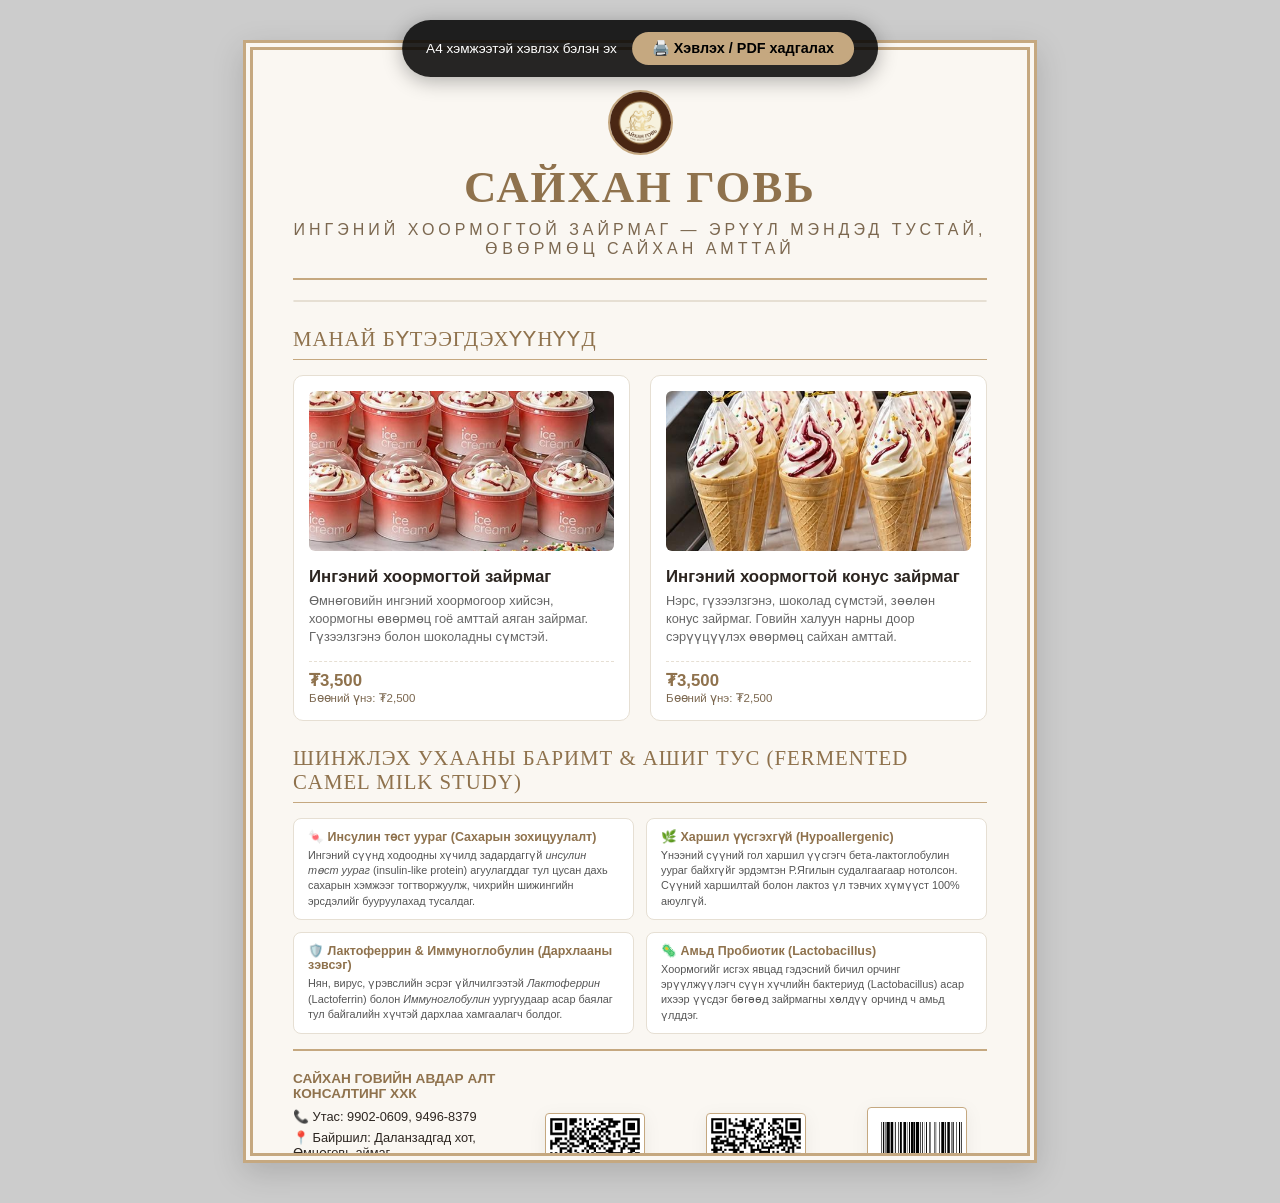
<file: brochure.html>
<!DOCTYPE html>
<html lang="mn">
<head>
  <meta charset="UTF-8">
  <title>Сайхан Говь - Хэвлэх Брошур (A4 Flyer)</title>
  <style>
    /* Premium Print Styles */
    :root {
      --primary-gold: #c5a880;
      --dark-gold: #8f724d;
      --text-dark: #2c2520;
      --bg-cream: #faf7f2;
      --border-color: #e6dfd3;
    }

    * {
      box-sizing: border-box;
      margin: 0;
      padding: 0;
    }

    body {
      font-family: 'Inter', -apple-system, BlinkMacSystemFont, "Segoe UI", Roboto, sans-serif;
      background-color: #cccccc;
      color: var(--text-dark);
      display: flex;
      justify-content: center;
      padding: 40px 20px;
      -webkit-print-color-adjust: exact;
      print-color-adjust: exact;
    }

    /* Page container size matching A4 proportion */
    .brochure-page {
      background-color: var(--bg-cream);
      width: 794px; /* A4 width in pixels at 96 DPI */
      height: 1123px; /* A4 height in pixels at 96 DPI */
      padding: 40px;
      position: relative;
      box-shadow: 0 10px 30px rgba(0,0,0,0.15);
      border: 10px double var(--primary-gold);
      display: flex;
      flex-direction: column;
      justify-content: space-between;
      overflow: hidden;
    }

    /* Print Specifics */
    @media print {
      body {
        background: none;
        padding: 0;
      }
      .brochure-page {
        box-shadow: none;
        margin: 0;
        border: 10px double var(--primary-gold) !important;
        width: 100%;
        height: 100%;
        page-break-after: always;
      }
      .no-print {
        display: none !important;
      }
    }

    /* Floating control bar */
    .print-control {
      position: fixed;
      top: 20px;
      left: 50%;
      transform: translateX(-50%);
      background: rgba(0, 0, 0, 0.85);
      padding: 12px 24px;
      border-radius: 40px;
      z-index: 1000;
      display: flex;
      gap: 15px;
      align-items: center;
      box-shadow: 0 4px 20px rgba(0,0,0,0.3);
    }
    
    .print-btn {
      background: var(--primary-gold);
      color: #000;
      border: none;
      padding: 8px 20px;
      border-radius: 20px;
      font-weight: bold;
      cursor: pointer;
      font-size: 0.9rem;
      transition: background 0.3s;
    }
    .print-btn:hover {
      background: #dfc39e;
    }
    .print-info {
      color: #fff;
      font-size: 0.85rem;
    }

    /* Header Design */
    .header {
      text-align: center;
      border-bottom: 2px solid var(--primary-gold);
      padding-bottom: 20px;
      margin-bottom: 20px;
    }

    .brand-title {
      font-family: 'Playfair Display', 'Georgia', serif;
      font-size: 2.8rem;
      font-weight: 700;
      color: var(--dark-gold);
      letter-spacing: 2px;
      margin-bottom: 5px;
    }
    
    .brand-subtitle {
      font-size: 1rem;
      text-transform: uppercase;
      letter-spacing: 4px;
      color: #7c6850;
      font-weight: 500;
    }

    /* Hero section */
    .hero-banner {
      display: flex;
      background: #fff;
      border: 1px solid var(--border-color);
      border-radius: 12px;
      overflow: hidden;
      margin-bottom: 25px;
      height: 200px;
    }
    .hero-img-box {
      width: 45%;
      background: #e6dfd3;
      position: relative;
    }
    .hero-img-box img {
      width: 100%;
      height: 100%;
      object-fit: cover;
    }
    .hero-text-box {
      width: 55%;
      padding: 25px;
      display: flex;
      flex-direction: column;
      justify-content: center;
    }
    .hero-text-box h2 {
      font-family: 'Playfair Display', serif;
      color: var(--dark-gold);
      font-size: 1.5rem;
      margin-bottom: 10px;
    }
    .hero-text-box p {
      font-size: 0.88rem;
      line-height: 1.5;
      color: #555;
    }

    /* Grid for product section */
    .section-title {
      font-family: 'Playfair Display', serif;
      color: var(--dark-gold);
      font-size: 1.3rem;
      border-bottom: 1px solid var(--primary-gold);
      padding-bottom: 8px;
      margin-bottom: 15px;
      text-transform: uppercase;
      letter-spacing: 1px;
    }

    .products-container {
      display: grid;
      grid-template-columns: 1fr 1fr;
      gap: 20px;
      margin-bottom: 25px;
    }

    .product-card {
      background: #white;
      border: 1px solid var(--border-color);
      border-radius: 10px;
      padding: 15px;
      background-color: #fff;
      display: flex;
      flex-direction: column;
      justify-content: space-between;
    }

    .product-img {
      width: 100%;
      height: 160px;
      object-fit: cover;
      border-radius: 6px;
      margin-bottom: 12px;
    }

    .product-name {
      font-size: 1.05rem;
      font-weight: 600;
      color: var(--text-dark);
      margin-bottom: 5px;
    }

    .product-desc {
      font-size: 0.8rem;
      color: #666;
      line-height: 1.4;
      margin-bottom: 10px;
      flex-grow: 1;
    }

    .product-price-box {
      border-top: 1px dashed var(--border-color);
      padding-top: 8px;
      margin-top: 5px;
      display: flex;
      justify-content: space-between;
      align-items: center;
    }

    .price-tag {
      font-size: 1.05rem;
      font-weight: bold;
      color: var(--dark-gold);
    }
    .wholesale-tag {
      font-size: 0.72rem;
      color: #7c6850;
    }

    /* Benefits section */
    .benefits-strip {
      display: grid;
      grid-template-columns: 1fr 1fr 1fr;
      gap: 15px;
      margin-bottom: 25px;
    }
    .benefit-item {
      text-align: center;
      padding: 10px;
      background: rgba(197, 168, 128, 0.1);
      border-radius: 8px;
      border: 1px solid rgba(197, 168, 128, 0.2);
    }
    .benefit-item .icon {
      font-size: 1.5rem;
      margin-bottom: 5px;
    }
    .benefit-item h4 {
      font-size: 0.85rem;
      font-weight: 600;
      margin-bottom: 4px;
      color: var(--dark-gold);
    }
    .benefit-item p {
      font-size: 0.72rem;
      color: #666;
      line-height: 1.3;
    }

    /* Footer / Scan codes layout */
    .brochure-footer {
      border-top: 2px solid var(--primary-gold);
      padding-top: 20px;
      display: grid;
      grid-template-columns: 1.5fr 1fr 1fr 1fr;
      gap: 20px;
      align-items: center;
    }

    .contact-details {
      display: flex;
      flex-direction: column;
      gap: 6px;
    }
    
    .contact-title {
      font-weight: bold;
      font-size: 0.85rem;
      color: var(--dark-gold);
      text-transform: uppercase;
      margin-bottom: 2px;
    }

    .contact-item {
      font-size: 0.8rem;
      display: flex;
      align-items: center;
      gap: 8px;
    }

    .badge-wrap {
      margin-top: 8px;
      display: flex;
      gap: 6px;
      flex-wrap: wrap;
    }
    .badge-item {
      font-size: 0.65rem;
      padding: 3px 8px;
      border-radius: 4px;
      font-weight: bold;
    }
    .badge-mnas { background: #e0f2f1; color: #004d40; border: 1px solid #b2dfdb; }
    .badge-made { background: #efebe9; color: #4e342e; border: 1px solid #d7ccc8; }

    /* Shaped Badges for Codes */
    .creative-code-wrapper {
      display: flex;
      flex-direction: column;
      align-items: center;
      justify-content: center;
    }

    .camel-qr-badge {
      position: relative;
      width: 100px;
      height: 100px;
      filter: drop-shadow(0 4px 8px rgba(0,0,0,0.06));
      margin-bottom: 6px;
      transition: all 0.3s;
    }
    .camel-qr-badge:hover {
      transform: translateY(-3px) scale(1.03);
    }
    .camel-qr-badge .badge-bg {
      width: 100%;
      height: 100%;
      display: block;
    }
    .camel-qr-badge .badge-code-img {
      position: absolute;
      top: 50%;
      left: 58%;
      transform: translate(-50%, -50%);
      width: 44%;
      height: 44%;
      object-fit: contain;
    }

    .icecream-barcode-badge {
      position: relative;
      width: 110px;
      height: 100px;
      filter: drop-shadow(0 4px 8px rgba(0,0,0,0.06));
      margin-bottom: 6px;
      transition: all 0.3s;
    }
    .icecream-barcode-badge:hover {
      transform: translateY(-3px) scale(1.03);
    }
    .icecream-barcode-badge .badge-bg {
      width: 100%;
      height: 100%;
      display: block;
    }
    .icecream-barcode-badge .badge-code-img {
      position: absolute;
      top: 72%;
      left: 50%;
      transform: translate(-50%, -50%);
      width: 72%;
      height: 32%;
      object-fit: fill;
    }

    .code-label {
      font-size: 0.68rem;
      font-weight: 600;
      color: #666;
      line-height: 1.2;
      text-align: center;
      margin-top: 4px;
    }
  </style>
</head>
<body>

  <!-- Floating Print Control (hidden in print) -->
  <div class="print-control no-print">
    <span class="print-info">A4 хэмжээтэй хэвлэх бэлэн эх</span>
    <button class="print-btn" onclick="window.print()">🖨️ Хэвлэх / PDF хадгалах</button>
  </div>

  <div class="brochure-page">
    <!-- Header -->
    <div class="header" style="display: flex; flex-direction: column; align-items: center; justify-content: center; gap: 8px;">
      <img src="facebook_assets/fb_profile.png" alt="Сайхан Говь Logo" style="width: 65px; height: 65px; border-radius: 50%; border: 2px solid var(--primary-gold); object-fit: cover;">
      <h1 class="brand-title" style="margin-bottom: 0; line-height: 1.1;">САЙХАН ГОВЬ</h1>
      <div class="brand-subtitle">Ингэний хоормогтой зайрмаг — Эрүүл мэндэд тустай, өвөрмөц сайхан амттай</div>
    </div>

    <!-- Hero Banner -->
    <div class="hero-banner">
      <div class="hero-img-box">
        <img src="camel_gobi.png?v=4" alt="Говийн тэмээ">
      </div>
      <div class="hero-text-box">
        <h2>🏜️ Говийн нутгаас дэлхийд</h2>
        <p>Өмнөговь аймгийн Даланзадгад хотод ингэний хоормогоор гар аргаар хийсэн, 100% байгалийн цэвэр, органик бүтээгдэхүүн. Ингэний хоормог нь үхрийн сүүнээс 10 дахин их С витамин агуулдаг, дархлааг дэмжих, лактоз үл тэвчих хүмүүст маш тохиромжтой.</p>
      </div>
    </div>

    <!-- Products -->
    <div>
      <div class="section-title">Манай бүтээгдэхүүнүүд</div>
      <div class="products-container">
        <!-- Product 1 -->
        <div class="product-card">
          <div>
            <img src="camel_icecream_cup.png?v=4" alt="Ингэний хоормогтой зайрмаг" class="product-img">
            <h3 class="product-name">Ингэний хоормогтой зайрмаг</h3>
            <p class="product-desc">Өмнөговийн ингэний хоормогоор хийсэн, хоормогны өвөрмөц гоё амттай аяган зайрмаг. Гүзээлзгэнэ болон шоколадны сүмстэй.</p>
          </div>
          <div class="product-price-box">
            <div>
              <div class="price-tag">₮3,500</div>
              <div class="wholesale-tag">Бөөний үнэ: ₮2,500</div>
            </div>
          </div>
        </div>

        <!-- Product 2 -->
        <div class="product-card">
          <div>
            <img src="cone_product_hero.png?v=4" alt="Конус зайрмаг" class="product-img">
            <h3 class="product-name">Ингэний хоормогтой конус зайрмаг</h3>
            <p class="product-desc">Нэрс, гүзээлзгэнэ, шоколад сүмстэй, зөөлөн конус зайрмаг. Говийн халуун нарны доор сэрүүцүүлэх өвөрмөц сайхан амттай.</p>
          </div>
          <div class="product-price-box">
            <div>
              <div class="price-tag">₮3,500</div>
              <div class="wholesale-tag">Бөөний үнэ: ₮2,500</div>
            </div>
          </div>
        </div>
      </div>
    </div>

    <!-- Scientific Breakdown -->
    <div>
      <div class="section-title">Шинжлэх ухааны баримт & ашиг тус (Fermented Camel Milk Study)</div>
      <div style="display: grid; grid-template-columns: 1fr 1fr; gap: 12px; margin-bottom: 15px;">
        <div style="background: #ffffff; border: 1px solid var(--border-color); border-radius: 8px; padding: 10px 14px; display: flex; flex-direction: column; justify-content: center;">
          <h4 style="font-size: 0.78rem; color: var(--dark-gold); font-weight: bold; margin-bottom: 4px;">🍬 Инсулин төст уураг (Сахарын зохицуулалт)</h4>
          <p style="font-size: 0.68rem; line-height: 1.4; color: #555;">Ингэний сүүнд ходоодны хүчилд задардаггүй <em>инсулин төст уураг</em> (insulin-like protein) агуулагддаг тул цусан дахь сахарын хэмжээг тогтворжуулж, чихрийн шижингийн эрсдэлийг бууруулахад тусалдаг.</p>
        </div>
        <div style="background: #ffffff; border: 1px solid var(--border-color); border-radius: 8px; padding: 10px 14px; display: flex; flex-direction: column; justify-content: center;">
          <h4 style="font-size: 0.78rem; color: var(--dark-gold); font-weight: bold; margin-bottom: 4px;">🌿 Харшил үүсгэхгүй (Hypoallergenic)</h4>
          <p style="font-size: 0.68rem; line-height: 1.4; color: #555;">Үнээний сүүний гол харшил үүсгэгч бета-лактоглобулин уураг байхгүйг эрдэмтэн Р.Ягилын судалгаагаар нотолсон. Сүүний харшилтай болон лактоз үл тэвчих хүмүүст 100% аюулгүй.</p>
        </div>
        <div style="background: #ffffff; border: 1px solid var(--border-color); border-radius: 8px; padding: 10px 14px; display: flex; flex-direction: column; justify-content: center;">
          <h4 style="font-size: 0.78rem; color: var(--dark-gold); font-weight: bold; margin-bottom: 4px;">🛡️ Лактоферрин & Иммуноглобулин (Дархлааны зэвсэг)</h4>
          <p style="font-size: 0.68rem; line-height: 1.4; color: #555;">Нян, вирус, үрэвслийн эсрэг үйлчилгээтэй <em>Лактоферрин</em> (Lactoferrin) болон <em>Иммуноглобулин</em> уургуудаар асар баялаг тул байгалийн хүчтэй дархлаа хамгаалагч болдог.</p>
        </div>
        <div style="background: #ffffff; border: 1px solid var(--border-color); border-radius: 8px; padding: 10px 14px; display: flex; flex-direction: column; justify-content: center;">
          <h4 style="font-size: 0.78rem; color: var(--dark-gold); font-weight: bold; margin-bottom: 4px;">🦠 Амьд Пробиотик (Lactobacillus)</h4>
          <p style="font-size: 0.68rem; line-height: 1.4; color: #555;">Хоормогийг исгэх явцад гэдэсний бичил орчинг эрүүлжүүлэгч сүүн хүчлийн бактериуд (Lactobacillus) асар ихээр үүсдэг бөгөөд зайрмагны хөлдүү орчинд ч амьд үлддэг.</p>
        </div>
      </div>
    </div>

    <!-- Footer / Codes -->
    <div class="brochure-footer">
      <div class="contact-details">
        <div class="contact-title">Сайхан Говийн Авдар Алт Консалтинг ХХК</div>
        <div class="contact-item">📞 Утас: 9902-0609, 9496-8379</div>
        <div class="contact-item">📍 Байршил: Даланзадгад хот, Өмнөговь аймаг</div>
        <div class="contact-item">✉️ Email: dolgoonoo473@gmail.com</div>
        <div class="contact-item">🌐 Facebook: fb.com/profile.php?id=61590837030135</div>
        <div class="badge-wrap">
          <span class="badge-item badge-mnas">✅ MNAS №26-318</span>
          <span class="badge-item badge-made">🇲🇳 Монголд Үйлдвэрлэв</span>
        </div>
      </div>

      <!-- QR Code (Website) - Clean Rectangular for 100% Scanability -->
      <div class="creative-code-wrapper">
        <div style="background: #ffffff; border: 1.5px solid var(--primary-gold); border-radius: 4px; padding: 4px; display: flex; align-items: center; justify-content: center; width: 100px; height: 100px; filter: drop-shadow(0 4px 8px rgba(0,0,0,0.06)); overflow: hidden; position: relative; margin-bottom: 6px;">
          <img src="qr_code.png" alt="Website QR" style="width: 100%; height: 100%; object-fit: contain; display: block;">
        </div>
        <div class="code-label">Захиалга өгөх вэбсайт</div>
      </div>

      <!-- QR Code (Facebook Page) - Clean Rectangular for 100% Scanability -->
      <div class="creative-code-wrapper">
        <div style="background: #ffffff; border: 1.5px solid var(--primary-gold); border-radius: 4px; padding: 4px; display: flex; align-items: center; justify-content: center; width: 100px; height: 100px; filter: drop-shadow(0 4px 8px rgba(0,0,0,0.06)); overflow: hidden; position: relative; margin-bottom: 6px;">
          <img src="qr_facebook.png" alt="Facebook QR" style="width: 100%; height: 100%; object-fit: contain; display: block;">
        </div>
        <div class="code-label">Манай Facebook хуудас</div>
      </div>

      <!-- Barcode (Product EAN-13) - Clean Rectangular for 100% Scanability -->
      <div class="creative-code-wrapper">
        <div style="background: #ffffff; border: 1.5px solid var(--primary-gold); border-radius: 4px; padding: 4px; display: flex; align-items: center; justify-content: center; width: 100px; height: 100px; filter: drop-shadow(0 4px 8px rgba(0,0,0,0.06)); overflow: hidden; position: relative; margin-bottom: 6px;">
          <img src="barcode_cup.png" alt="Barcode" style="width: 100%; height: 100%; object-fit: contain; display: block;">
        </div>
        <div class="code-label">Бүтээгдэхүүний код EAN-13</div>
      </div>
    </div>
  </div>

</body>
</html>
</file>
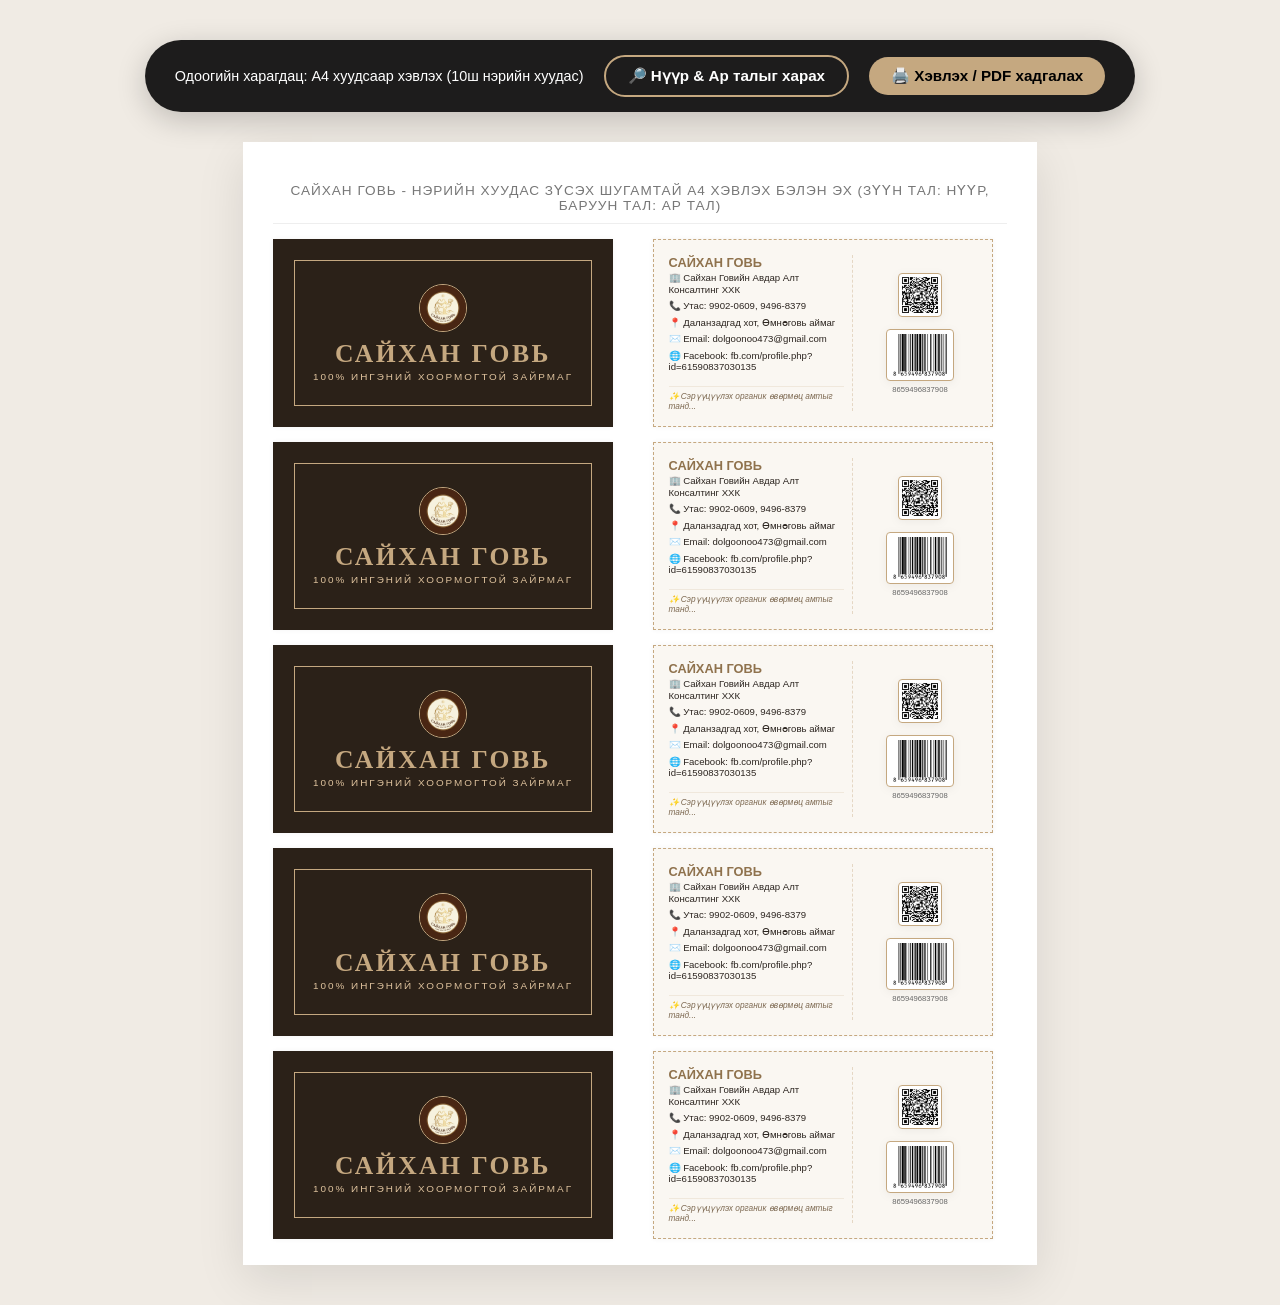
<file: business_card.html>
<!DOCTYPE html>
<html lang="mn">
<head>
  <meta charset="UTF-8">
  <title>Сайхан Говь - Нэрийн Хуудас Хэвлэх Эх (Business Card)</title>
  <style>
    :root {
      --primary-gold: #c5a880;
      --dark-gold: #8f724d;
      --text-dark: #2c2520;
      --bg-cream: #faf7f2;
      --border-color: #e6dfd3;
      --chocolate: #2b2118;
    }

    * {
      box-sizing: border-box;
      margin: 0;
      padding: 0;
    }

    body {
      font-family: 'Inter', -apple-system, BlinkMacSystemFont, "Segoe UI", Roboto, sans-serif;
      background-color: #f0ebe4;
      color: var(--text-dark);
      display: flex;
      flex-direction: column;
      align-items: center;
      padding: 40px 20px;
      -webkit-print-color-adjust: exact;
      print-color-adjust: exact;
    }

    /* Print Specifics */
    @media print {
      body {
        background: none !important;
        padding: 0 !important;
      }
      .no-print {
        display: none !important;
      }
      .print-page {
        box-shadow: none !important;
        margin: 0 !important;
        padding: 0 !important;
        width: 210mm !important;
        height: 297mm !important;
        background: #fff !important;
      }
    }

    /* Floating control bar */
    .control-panel {
      background: rgba(0, 0, 0, 0.88);
      padding: 15px 30px;
      border-radius: 40px;
      display: flex;
      gap: 20px;
      align-items: center;
      box-shadow: 0 8px 30px rgba(0,0,0,0.2);
      margin-bottom: 30px;
    }
    
    .panel-btn {
      background: var(--primary-gold);
      color: #000;
      border: none;
      padding: 10px 22px;
      border-radius: 25px;
      font-weight: bold;
      cursor: pointer;
      font-size: 0.95rem;
      transition: all 0.3s;
    }
    .panel-btn:hover {
      background: #dfc39e;
      transform: translateY(-2px);
    }
    .panel-btn.secondary {
      background: transparent;
      color: #fff;
      border: 2px solid var(--primary-gold);
    }
    .panel-btn.secondary:hover {
      background: rgba(197, 168, 128, 0.15);
    }
    .panel-info {
      color: #fff;
      font-size: 0.9rem;
    }

    /* A4 Print Page Container */
    .print-page {
      background: #fff;
      width: 794px; /* A4 width at 96dpi */
      height: 1123px; /* A4 height at 96dpi */
      padding: 40px 30px;
      box-shadow: 0 15px 45px rgba(0,0,0,0.1);
      position: relative;
      overflow: hidden;
      display: flex;
      flex-direction: column;
      justify-content: space-between;
    }

    .print-header {
      font-size: 0.85rem;
      color: #777;
      text-transform: uppercase;
      letter-spacing: 1px;
      border-bottom: 1px solid #eee;
      padding-bottom: 10px;
      margin-bottom: 15px;
      text-align: center;
    }

    /* Card Grid Layout for A4 (10 cards: 5 fronts on left, 5 backs on right for easy duplex cutting) */
    .cards-grid {
      display: grid;
      grid-template-columns: 1fr 1fr;
      grid-template-rows: repeat(5, 1fr);
      gap: 15px 25px;
      width: 100%;
      height: 100%;
      flex-grow: 1;
    }

    /* Standard Card size is 90mm x 50mm -> ~340px x 190px */
    .biz-card {
      width: 340px;
      height: 188px;
      border: 1px solid #ccc;
      position: relative;
      overflow: hidden;
      display: flex;
      flex-direction: column;
      justify-content: space-between;
      box-shadow: 0 0 5px rgba(0,0,0,0.05);
    }

    /* Scissor crop marks on print */
    .biz-card::before {
      content: '';
      position: absolute;
      top: -5px; left: -5px; right: -5px; bottom: -5px;
      border: 1px dashed #ddd;
      pointer-events: none;
    }

    /* FRONT SIDE DESIGN */
    .biz-card.front {
      background-color: var(--chocolate);
      color: #fff;
      border: 1px solid var(--chocolate);
      padding: 20px;
      align-items: center;
      justify-content: center;
      text-align: center;
    }

    .card-border {
      border: 1.5px solid var(--primary-gold);
      width: 100%;
      height: 100%;
      padding: 15px;
      display: flex;
      flex-direction: column;
      align-items: center;
      justify-content: center;
    }

    .card-logo {
      width: 48px;
      height: 48px;
      border-radius: 50%;
      border: 1.5px solid var(--primary-gold);
      object-fit: cover;
      margin-bottom: 8px;
    }

    .card-brand {
      font-family: 'Playfair Display', 'Georgia', serif;
      font-size: 1.6rem;
      font-weight: 800;
      color: var(--primary-gold);
      letter-spacing: 2.5px;
      margin-bottom: 2px;
      line-height: 1.1;
    }

    .card-slogan {
      font-size: 0.62rem;
      text-transform: uppercase;
      letter-spacing: 2px;
      color: #dfc39e;
      font-weight: 500;
    }

    /* BACK SIDE DESIGN */
    .biz-card.back {
      background-color: var(--bg-cream);
      color: var(--text-dark);
      border: 1px dashed var(--primary-gold);
      padding: 15px;
    }

    .back-container {
      display: flex;
      width: 100%;
      height: 100%;
      gap: 10px;
    }

    .back-left {
      width: 62%;
      display: flex;
      flex-direction: column;
      justify-content: space-between;
      border-right: 1px dashed rgba(197, 168, 128, 0.4);
      padding-right: 8px;
    }

    .back-right {
      width: 38%;
      display: flex;
      flex-direction: column;
      align-items: center;
      justify-content: center;
      gap: 12px;
    }

    .back-title {
      font-weight: bold;
      font-size: 0.8rem;
      color: var(--dark-gold);
      text-transform: uppercase;
      margin-bottom: 2px;
    }

    .back-info {
      font-size: 0.6rem;
      display: flex;
      flex-direction: column;
      gap: 5px;
    }

    .back-info-item {
      display: flex;
      align-items: center;
      gap: 5px;
      line-height: 1.2;
    }

    .back-thanks {
      font-size: 0.52rem;
      font-style: italic;
      color: #7c6850;
      border-top: 1px solid rgba(197, 168, 128, 0.2);
      padding-top: 4px;
    }

    .biz-code-badge {
      position: relative;
      background: transparent;
      display: flex;
      align-items: center;
      justify-content: center;
    }

    .back-right .qr-badge {
      width: 44px;
      height: 44px;
      filter: drop-shadow(0 2px 4px rgba(0,0,0,0.04));
    }
    .back-right .qr-rect-badge {
      width: 44px !important;
      height: 44px !important;
      border-width: 1px !important;
      border-radius: 4px !important;
      padding: 3px !important;
    }

    .back-right .barcode-badge {
      width: 48px;
      height: 44px;
      filter: drop-shadow(0 2px 4px rgba(0,0,0,0.04));
    }

    .biz-code-badge .badge-bg {
      width: 100%;
      height: 100%;
      display: block;
    }

    .back-right .qr-badge .badge-code-img {
      position: absolute;
      top: 50%;
      left: 58%;
      transform: translate(-50%, -50%);
      width: 44%;
      height: 44%;
      object-fit: contain;
    }

    .back-right .barcode-badge .badge-code-img {
      position: absolute;
      top: 72%;
      left: 50%;
      transform: translate(-50%, -50%);
      width: 72%;
      height: 32%;
      object-fit: fill;
    }

    .code-caption {
      font-size: 0.48rem;
      color: #666;
      text-align: center;
      margin-top: 1px;
    }

    /* Single Large Preview mode */
    .single-preview-container {
      display: none;
      background: #fff;
      padding: 40px;
      border-radius: 20px;
      box-shadow: 0 15px 45px rgba(0,0,0,0.1);
      align-items: center;
      flex-direction: column;
      gap: 30px;
      border: 1px solid var(--border-color);
    }

    .single-preview-container.active {
      display: flex;
    }

    .preview-card-wrap {
      display: flex;
      flex-direction: column;
      align-items: center;
      gap: 8px;
    }

    .preview-label {
      font-size: 0.9rem;
      font-weight: bold;
      color: var(--dark-gold);
      text-transform: uppercase;
    }

    .single-preview-container .biz-card {
      width: 500px;
      height: 277px; /* Proportional 9x5 scale */
    }

    /* Scale up contents for large preview */
    .single-preview-container .biz-card.front {
      padding: 30px;
    }
    .single-preview-container .card-logo {
      width: 80px;
      height: 80px;
      margin-bottom: 12px;
    }
    .single-preview-container .card-brand {
      font-size: 2.3rem;
      letter-spacing: 4px;
    }
    .single-preview-container .card-slogan {
      font-size: 0.9rem;
      letter-spacing: 3px;
    }

    .single-preview-container .biz-card.back {
      padding: 25px;
    }
    .single-preview-container .back-title {
      font-size: 1.15rem;
    }
    .single-preview-container .back-info {
      font-size: 0.88rem;
      gap: 8px;
    }
    .single-preview-container .back-thanks {
      font-size: 0.76rem;
      padding-top: 8px;
    }
    .single-preview-container .back-right .qr-badge {
      width: 90px;
      height: 90px;
    }
    .single-preview-container .back-right .qr-rect-badge {
      width: 90px !important;
      height: 90px !important;
      border-width: 2px !important;
      border-radius: 6px !important;
      padding: 6px !important;
    }
    .single-preview-container .back-right .barcode-badge {
      width: 100px;
      height: 90px;
    }
    .single-preview-container .code-caption {
      font-size: 0.72rem;
      margin-top: 1px;
    }
  </style>
</head>
<body>

  <!-- Floating Controls (Hidden during print) -->
  <div class="control-panel no-print">
    <span class="panel-info" id="modeInfo">Одоогийн харагдац: А4 хуудсаар хэвлэх (10ш нэрийн хуудас)</span>
    <button class="panel-btn secondary" id="btnToggle" onclick="toggleView()">🔎 Нүүр & Ар талыг харах</button>
    <button class="panel-btn" onclick="window.print()">🖨️ Хэвлэх / PDF хадгалах</button>
  </div>

  <!-- A4 Print Layout Container -->
  <div class="print-page" id="a4Page">
    <div class="print-header">
      Сайхан Говь - Нэрийн хуудас зүсэх шугамтай А4 хэвлэх бэлэн эх (Зүүн тал: Нүүр, Баруун тал: Ар тал)
    </div>
    <div class="cards-grid">
      <!-- 5 rows of fronts and backs generated dynamically by JS below -->
    </div>
  </div>

  <!-- Single Large Preview Panel -->
  <div class="single-preview-container" id="singleContainer">
    <div class="preview-card-wrap">
      <div class="preview-label">Нүүр тал (Front Face)</div>
      <div class="biz-card front">
        <div class="card-border">
          <img src="facebook_assets/fb_profile.png" alt="Logo" class="card-logo">
          <h1 class="card-brand">САЙХАН ГОВЬ</h1>
          <p class="card-slogan">100% Ингэний хоормогтой зайрмаг</p>
        </div>
      </div>
    </div>

    <div class="preview-card-wrap">
      <div class="preview-label">Ар тал (Back Face)</div>
      <div class="biz-card back">
        <div class="back-container">
          <div class="back-left">
            <div>
              <div class="back-title">Сайхан Говь</div>
              <div class="back-info">
                <div class="back-info-item">🏢 Сайхан Говийн Авдар Алт Консалтинг ХХК</div>
                <div class="back-info-item">📞 Утас: 9902-0609, 9496-8379</div>
                <div class="back-info-item">📍 Даланзадгад хот, Өмнөговь аймаг</div>
                <div class="back-info-item">✉️ Email: dolgoonoo473@gmail.com</div>
                <div class="back-info-item">🌐 Facebook: fb.com/profile.php?id=61590837030135</div>
              </div>
            </div>
            <div class="back-thanks">✨ Органик бөгөөд эрүүл амтыг сонгон үйлчлүүлсэнд тань баярлалаа.</div>
          </div>
          <div class="back-right">
            <!-- Website QR Code Badge (Clean Rectangular for 100% Scanability) -->
            <div class="biz-code-badge qr-rect-badge" style="background: #ffffff; border: 1.5px solid var(--primary-gold); border-radius: 4px; padding: 3px; display: flex; align-items: center; justify-content: center; width: 44px; height: 44px; filter: drop-shadow(0 2px 4px rgba(0,0,0,0.05)); overflow: hidden; position: relative;">
              <img src="qr_code.png" alt="Website QR" style="width: 100%; height: 100%; object-fit: contain; display: block;">
            </div>
            <!-- Barcode Badge (Clean Rectangular for 100% Scanability) -->
            <div style="text-align: center; display: flex; flex-direction: column; align-items: center; gap: 2px;">
              <div class="biz-code-badge" style="background: #ffffff; border: 1.5px solid var(--primary-gold); border-radius: 4px; padding: 4px; display: flex; align-items: center; justify-content: center; width: 68px; height: 52px; filter: drop-shadow(0 2px 4px rgba(0,0,0,0.05)); overflow: hidden; position: relative;">
                <img src="barcode_cup.png" alt="Barcode" style="width: 100%; height: 100%; object-fit: contain; display: block;">
              </div>
              <div class="code-caption" style="margin-top: 2px;">8659496837908</div>
            </div>
          </div>
        </div>
      </div>
    </div>
  </div>

  <script>
    let isSingleView = false;

    document.addEventListener("DOMContentLoaded", () => {
      const gridContainer = document.querySelector(".cards-grid");
      const cardRowHTML = `
        <div class="biz-card front">
          <div class="card-border">
            <img src="facebook_assets/fb_profile.png" alt="Logo" class="card-logo">
            <h1 class="card-brand">САЙХАН ГОВЬ</h1>
            <p class="card-slogan">100% Ингэний хоормогтой зайрмаг</p>
          </div>
        </div>
        <div class="biz-card back">
          <div class="back-container">
            <div class="back-left">
              <div>
                <div class="back-title">Сайхан Говь</div>
                <div class="back-info">
                  <div class="back-info-item">🏢 Сайхан Говийн Авдар Алт Консалтинг ХХК</div>
                  <div class="back-info-item">📞 Утас: 9902-0609, 9496-8379</div>
                  <div class="back-info-item">📍 Даланзадгад хот, Өмнөговь аймаг</div>
                  <div class="back-info-item">✉️ Email: dolgoonoo473@gmail.com</div>
                  <div class="back-info-item">🌐 Facebook: fb.com/profile.php?id=61590837030135</div>
                </div>
              </div>
              <div class="back-thanks">✨ Сэрүүцүүлэх органик өвөрмөц амтыг танд...</div>
            </div>
            <div class="back-right">
              <!-- Website QR Code Badge (Clean Rectangular for 100% Scanability) -->
              <div class="biz-code-badge qr-rect-badge" style="background: #ffffff; border: 1.5px solid var(--primary-gold); border-radius: 4px; padding: 3px; display: flex; align-items: center; justify-content: center; width: 44px; height: 44px; filter: drop-shadow(0 2px 4px rgba(0,0,0,0.05)); overflow: hidden; position: relative;">
                <img src="qr_code.png" alt="Website QR" style="width: 100%; height: 100%; object-fit: contain; display: block;">
              </div>
              <!-- Barcode Badge (Clean Rectangular for 100% Scanability) -->
              <div style="text-align: center; display: flex; flex-direction: column; align-items: center; gap: 2px;">
                <div class="biz-code-badge" style="background: #ffffff; border: 1.5px solid var(--primary-gold); border-radius: 4px; padding: 4px; display: flex; align-items: center; justify-content: center; width: 68px; height: 52px; filter: drop-shadow(0 2px 4px rgba(0,0,0,0.05)); overflow: hidden; position: relative;">
                  <img src="barcode_cup.png" alt="Barcode" style="width: 100%; height: 100%; object-fit: contain; display: block;">
                </div>
                <div class="code-caption" style="margin-top: 2px;">8659496837908</div>
              </div>
            </div>
          </div>
        </div>
      `;

      gridContainer.innerHTML = "";
      for (let i = 0; i < 5; i++) {
        gridContainer.innerHTML += cardRowHTML;
      }
    });

    document.addEventListener("DOMContentLoaded", () => {
      // Inject overlays into QR badges
      document.querySelectorAll(".qr-badge").forEach(badge => {
        const overlay = document.createElement("div");
        overlay.style.position = "absolute";
        overlay.style.width = "22%";
        overlay.style.height = "22%";
        overlay.style.background = "white";
        overlay.style.border = "1px solid var(--primary-gold)";
        overlay.style.borderRadius = "50%";
        overlay.style.display = "flex";
        overlay.style.alignItems = "center";
        overlay.style.justifyContent = "center";
        overlay.style.padding = "1px";
        overlay.style.boxShadow = "0 1px 3px rgba(0,0,0,0.15)";
        overlay.style.top = "50%";
        overlay.style.left = "58%";
        overlay.style.transform = "translate(-50%, -50%)";
        overlay.style.zIndex = "20";
        
        // Ice cream cup shape inside website QR code
        overlay.innerHTML = `
          <svg viewBox="0 0 100 100" style="width: 80%; height: 80%; fill: var(--dark-gold);">
            <path d="M 40,65 L 60,115 L 80,65 Z M 40,65 C 35,65 30,55 35,45 C 30,35 40,25 50,20 C 55,10 65,10 70,20 C 80,25 90,35 85,45 C 90,55 85,65 80,65 Z" />
          </svg>
        `;
        badge.style.position = "relative";
        badge.appendChild(overlay);
      });

    });

    function toggleView() {
      isSingleView = !isSingleView;
      const a4Page = document.getElementById('a4Page');
      const singleContainer = document.getElementById('singleContainer');
      const btnToggle = document.getElementById('btnToggle');
      const modeInfo = document.getElementById('modeInfo');
      
      if (isSingleView) {
        a4Page.style.display = 'none';
        singleContainer.classList.add('active');
        btnToggle.textContent = '📄 А4 хуудсаар харах (10ш)';
        modeInfo.textContent = 'Одоогийн харагдац: Нүүр & Ар талыг томруулж харах';
      } else {
        a4Page.style.display = 'flex';
        singleContainer.classList.remove('active');
        btnToggle.textContent = '🔎 Нүүр & Ар талыг харах';
        modeInfo.textContent = 'Одоогийн харагдац: А4 хуудсаар хэвлэх (10ш нэрийн хуудас)';
      }
    }
  </script>
</body>
</html>
</file>
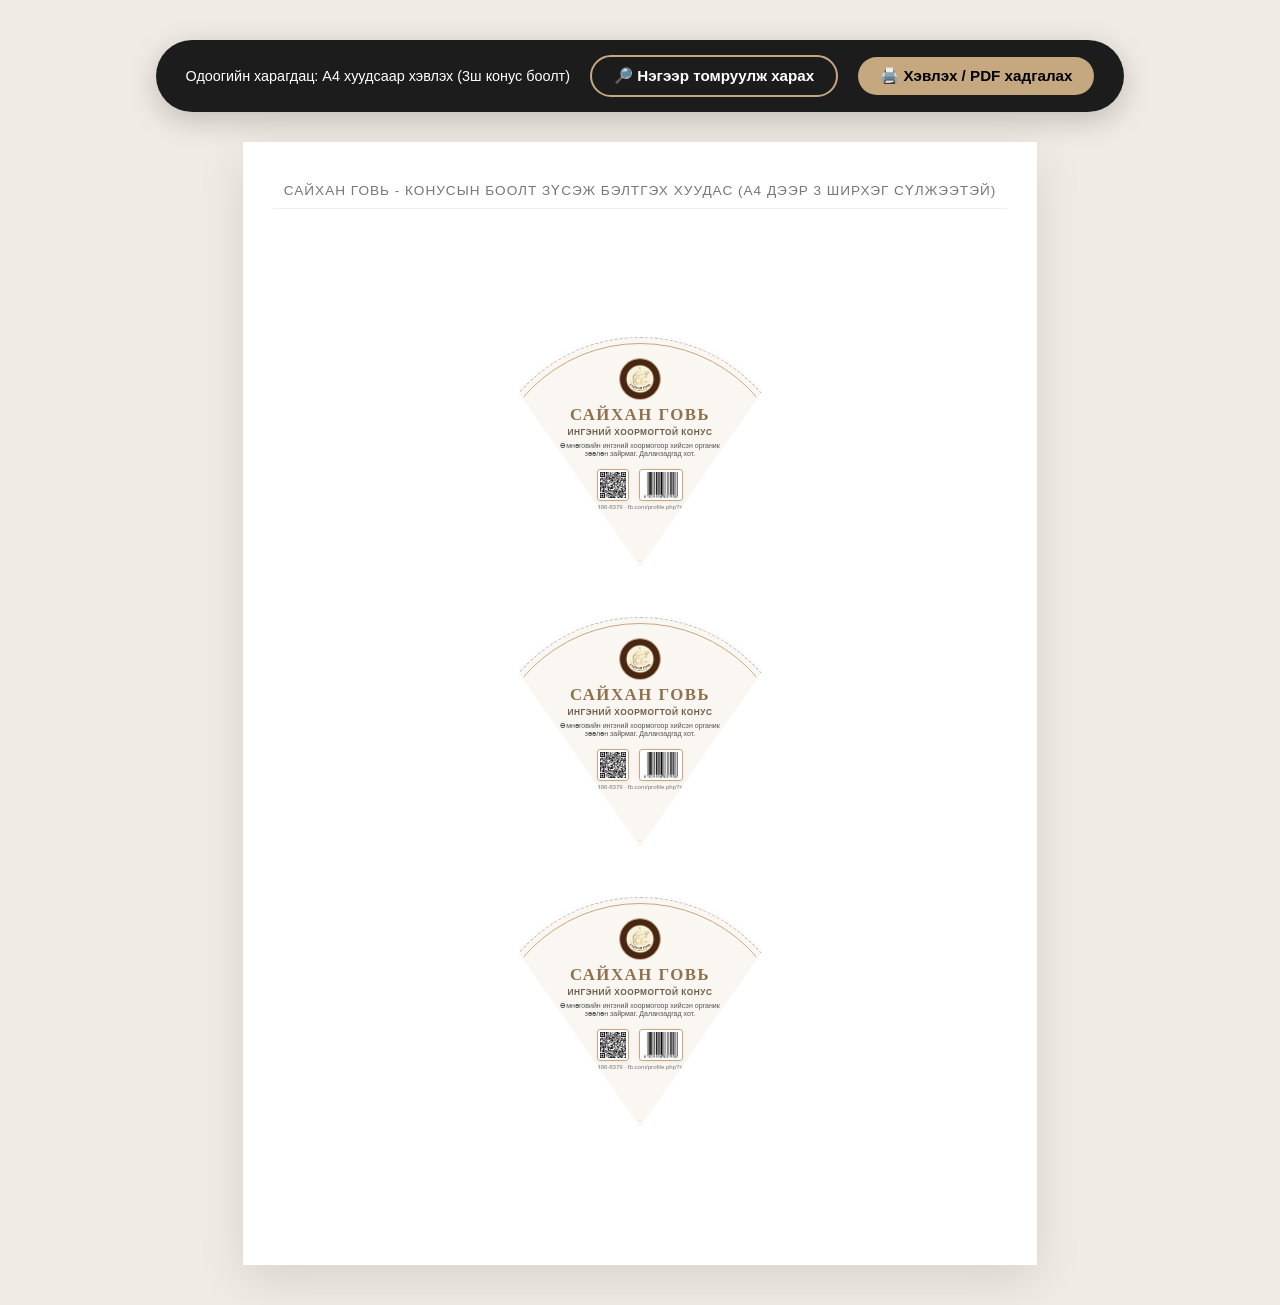
<file: label_cone.html>
<!DOCTYPE html>
<html lang="mn">
<head>
  <meta charset="UTF-8">
  <title>Сайхан Говь - Конус Боолт Хэвлэх Эх (Cone Wrapper)</title>
  <style>
    :root {
      --primary-gold: #c5a880;
      --dark-gold: #8f724d;
      --text-dark: #2c2520;
      --bg-cream: #faf7f2;
      --border-color: #e6dfd3;
    }

    * {
      box-sizing: border-box;
      margin: 0;
      padding: 0;
    }

    body {
      font-family: 'Inter', -apple-system, BlinkMacSystemFont, "Segoe UI", Roboto, sans-serif;
      background-color: #f0ebe4;
      color: var(--text-dark);
      display: flex;
      flex-direction: column;
      align-items: center;
      padding: 40px 20px;
      -webkit-print-color-adjust: exact;
      print-color-adjust: exact;
    }

    /* Print Specifics */
    @media print {
      body {
        background: none !important;
        padding: 0 !important;
      }
      .no-print {
        display: none !important;
      }
      .print-page {
        box-shadow: none !important;
        margin: 0 !important;
        padding: 0 !important;
        width: 210mm !important;
        height: 297mm !important;
        background: #fff !important;
      }
    }

    /* Floating control bar */
    .control-panel {
      background: rgba(0, 0, 0, 0.88);
      padding: 15px 30px;
      border-radius: 40px;
      display: flex;
      gap: 20px;
      align-items: center;
      box-shadow: 0 8px 30px rgba(0,0,0,0.2);
      margin-bottom: 30px;
    }
    
    .panel-btn {
      background: var(--primary-gold);
      color: #000;
      border: none;
      padding: 10px 22px;
      border-radius: 25px;
      font-weight: bold;
      cursor: pointer;
      font-size: 0.95rem;
      transition: all 0.3s;
    }
    .panel-btn:hover {
      background: #dfc39e;
      transform: translateY(-2px);
    }
    .panel-btn.secondary {
      background: transparent;
      color: #fff;
      border: 2px solid var(--primary-gold);
    }
    .panel-btn.secondary:hover {
      background: rgba(197, 168, 128, 0.15);
    }
    .panel-info {
      color: #fff;
      font-size: 0.9rem;
    }

    /* A4 Print Page Container */
    .print-page {
      background: #fff;
      width: 794px; /* A4 width at 96dpi */
      height: 1123px; /* A4 height at 96dpi */
      padding: 40px 30px;
      box-shadow: 0 15px 45px rgba(0,0,0,0.1);
      position: relative;
      overflow: hidden;
      display: flex;
      flex-direction: column;
      justify-content: space-between;
    }

    .print-header {
      font-size: 0.85rem;
      color: #777;
      text-transform: uppercase;
      letter-spacing: 1px;
      border-bottom: 1px solid #eee;
      padding-bottom: 10px;
      margin-bottom: 30px;
      text-align: center;
    }

    /* Sleeve Grid Layout for A4 (fits 3 sleeves vertically/angled) */
    .sleeves-container {
      display: flex;
      flex-direction: column;
      gap: 50px;
      align-items: center;
      width: 100%;
      flex-grow: 1;
      justify-content: center;
    }

    /* Cone Wrapper sector-shaped box */
    .cone-sleeve {
      width: 320px;
      height: 230px;
      position: relative;
      overflow: hidden;
      display: flex;
      justify-content: center;
      align-items: flex-start;
    }

    /* Sector cutting line using SVG background */
    .cone-sleeve-outline {
      width: 100%;
      height: 100%;
      border: 1.5px dashed #bbb;
      border-radius: 200px 200px 0 0; /* Curved top */
      clip-path: polygon(50% 100%, 0% 0%, 100% 0%); /* Triangular slice shape */
      background-color: var(--bg-cream);
      box-shadow: 0 0 10px rgba(0,0,0,0.03);
      position: relative;
      display: flex;
      flex-direction: column;
      align-items: center;
      padding-top: 15px;
    }

    /* Inner gold border inside clip-path */
    .cone-inner-border {
      position: absolute;
      top: 5px;
      left: 5px;
      right: 5px;
      bottom: 5px;
      border: 1px double var(--primary-gold);
      border-radius: 195px 195px 0 0;
      clip-path: polygon(50% 100%, 0% 0%, 100% 0%);
      pointer-events: none;
    }

    .cone-logo {
      width: 42px;
      height: 42px;
      border-radius: 50%;
      border: 1.5px solid var(--primary-gold);
      object-fit: cover;
      margin-top: 5px;
      margin-bottom: 5px;
      z-index: 10;
    }

    .cone-brand {
      font-family: 'Playfair Display', 'Georgia', serif;
      font-size: 1.05rem;
      font-weight: 800;
      color: var(--dark-gold);
      letter-spacing: 1.5px;
      text-transform: uppercase;
      z-index: 10;
      margin-bottom: 2px;
    }

    .cone-subtitle {
      font-size: 0.52rem;
      font-weight: bold;
      color: #6d5b4b;
      letter-spacing: 0.5px;
      text-transform: uppercase;
      z-index: 10;
      margin-bottom: 5px;
    }

    .cone-text {
      font-size: 0.44rem;
      color: #555;
      max-width: 160px;
      text-align: center;
      line-height: 1.2;
      z-index: 10;
      margin-bottom: 6px;
    }

    .cone-footer {
      display: flex;
      gap: 10px;
      align-items: center;
      justify-content: center;
      z-index: 10;
      margin-top: 4px;
    }

    .cone-code-badge {
      position: relative;
      background: transparent;
      display: flex;
      align-items: center;
      justify-content: center;
    }

    .cone-footer .qr-badge {
      width: 28px;
      height: 28px;
      filter: drop-shadow(0 1px 2px rgba(0,0,0,0.05));
    }

    .cone-footer .barcode-badge {
      width: 38px;
      height: 28px;
      filter: drop-shadow(0 1px 2px rgba(0,0,0,0.05));
    }

    .cone-code-badge .badge-bg {
      width: 100%;
      height: 100%;
      display: block;
    }

    .cone-footer .qr-badge .badge-code-img {
      position: absolute;
      top: 45%;
      left: 50%;
      transform: translate(-50%, -50%);
      width: 44%;
      height: 44%;
      object-fit: contain;
    }

    .cone-footer .barcode-badge .badge-code-img {
      position: absolute;
      top: 72%;
      left: 50%;
      transform: translate(-50%, -50%);
      width: 72%;
      height: 32%;
      object-fit: fill;
    }

    .cone-meta {
      font-size: 0.38rem;
      color: #777;
      margin-top: 2px;
      z-index: 10;
    }

    /* Single view mode (flat sector enlarged) */
    .single-preview-container {
      display: none;
      background: #fff;
      padding: 40px;
      border-radius: 20px;
      box-shadow: 0 15px 45px rgba(0,0,0,0.1);
      align-items: center;
      flex-direction: column;
      border: 1px solid var(--border-color);
    }

    .single-preview-container.active {
      display: flex;
    }

    .single-preview-container .cone-sleeve {
      width: 550px;
      height: 400px;
    }

    .single-preview-container .cone-sleeve-outline {
      border-radius: 350px 350px 0 0;
      padding-top: 30px;
    }

    .single-preview-container .cone-inner-border {
      border-radius: 340px 340px 0 0;
    }

    .single-preview-container .cone-logo {
      width: 75px;
      height: 75px;
      margin-bottom: 10px;
    }

    .single-preview-container .cone-brand {
      font-size: 1.9rem;
      letter-spacing: 3px;
      margin-bottom: 5px;
    }

    .single-preview-container .cone-subtitle {
      font-size: 0.9rem;
      letter-spacing: 1.5px;
      margin-bottom: 12px;
    }

    .single-preview-container .cone-text {
      font-size: 0.8rem;
      max-width: 260px;
      line-height: 1.4;
      margin-bottom: 15px;
    }

    .single-preview-container .cone-footer {
      gap: 20px;
      margin-top: 8px;
    }
    .single-preview-container .qr-badge {
      width: 65px;
      height: 65px;
    }
    .single-preview-container .qr-rect-badge {
      width: 65px !important;
      height: 65px !important;
      border-width: 2px !important;
      border-radius: 6px !important;
      padding: 5px !important;
    }
    .single-preview-container .barcode-badge {
      width: 85px;
      height: 65px;
    }

    .single-preview-container .cone-meta {
      font-size: 0.7rem;
      margin-top: 6px;
    }
  </style>
</head>
<body>

  <!-- Floating Controls (Hidden during print) -->
  <div class="control-panel no-print">
    <span class="panel-info" id="modeInfo">Одоогийн харагдац: А4 хуудсаар хэвлэх (3ш конус боолт)</span>
    <button class="panel-btn secondary" id="btnToggle" onclick="toggleView()">🔎 Нэгээр томруулж харах</button>
    <button class="panel-btn" onclick="window.print()">🖨️ Хэвлэх / PDF хадгалах</button>
  </div>

  <!-- A4 Print Layout Container -->
  <div class="print-page" id="a4Page">
    <div class="print-header">
      Сайхан Говь - Конусын боолт зүсэж бэлтгэх хуудас (А4 дээр 3 ширхэг сүлжээтэй)
    </div>
    <div class="sleeves-container">
      <!-- Sleeve 1 -->
      <div class="cone-sleeve">
        <div class="cone-sleeve-outline">
          <div class="cone-inner-border"></div>
          <img src="facebook_assets/fb_profile.png" alt="Logo" class="cone-logo">
          <h1 class="cone-brand">САЙХАН ГОВЬ</h1>
          <h2 class="cone-subtitle">Ингэний Хоормогтой Конус</h2>
          <p class="cone-text">Өмнөговийн ингэний хоормогоор хийсэн органик зөөлөн зайрмаг. Даланзадгад хот.</p>
          <div class="cone-footer">
            <!-- Website QR Code Badge (Clean Rectangular for 100% Scanability) -->
            <div class="cone-code-badge qr-rect-badge" style="background: #ffffff; border: 1px solid var(--primary-gold); border-radius: 3px; padding: 2px; display: flex; align-items: center; justify-content: center; width: 32px; height: 32px; filter: drop-shadow(0 1px 2px rgba(0,0,0,0.05)); overflow: hidden; position: relative;">
              <img src="qr_code.png" alt="Website QR" style="width: 100%; height: 100%; object-fit: contain; display: block;">
            </div>
            <!-- Barcode Badge (Clean Rectangular for 100% Scanability) -->
            <div class="cone-code-badge" style="background: #ffffff; border: 1.5px solid var(--primary-gold); border-radius: 3px; padding: 2px; display: flex; align-items: center; justify-content: center; width: 44px; height: 32px; filter: drop-shadow(0 1px 2px rgba(0,0,0,0.05)); overflow: hidden; position: relative;">
              <img src="barcode_cup.png" alt="Barcode" style="width: 100%; height: 100%; object-fit: contain; display: block;">
            </div>
          </div>
          <div class="cone-meta">Утас: 9902-0609, 9496-8379 · fb.com/profile.php?id=61590837030135</div>
        </div>
      </div>

      <!-- Sleeve 2 -->
      <div class="cone-sleeve">
        <div class="cone-sleeve-outline">
          <div class="cone-inner-border"></div>
          <img src="facebook_assets/fb_profile.png" alt="Logo" class="cone-logo">
          <h1 class="cone-brand">САЙХАН ГОВЬ</h1>
          <h2 class="cone-subtitle">Ингэний Хоормогтой Конус</h2>
          <p class="cone-text">Өмнөговийн ингэний хоормогоор хийсэн органик зөөлөн зайрмаг. Даланзадгад хот.</p>
          <div class="cone-footer">
            <!-- Website QR Code Badge (Clean Rectangular for 100% Scanability) -->
            <div class="cone-code-badge qr-rect-badge" style="background: #ffffff; border: 1px solid var(--primary-gold); border-radius: 3px; padding: 2px; display: flex; align-items: center; justify-content: center; width: 32px; height: 32px; filter: drop-shadow(0 1px 2px rgba(0,0,0,0.05)); overflow: hidden; position: relative;">
              <img src="qr_code.png" alt="Website QR" style="width: 100%; height: 100%; object-fit: contain; display: block;">
            </div>
            <!-- Barcode Badge (Clean Rectangular for 100% Scanability) -->
            <div class="cone-code-badge" style="background: #ffffff; border: 1.5px solid var(--primary-gold); border-radius: 3px; padding: 2px; display: flex; align-items: center; justify-content: center; width: 44px; height: 32px; filter: drop-shadow(0 1px 2px rgba(0,0,0,0.05)); overflow: hidden; position: relative;">
              <img src="barcode_cup.png" alt="Barcode" style="width: 100%; height: 100%; object-fit: contain; display: block;">
            </div>
          </div>
          <div class="cone-meta">Утас: 9902-0609, 9496-8379 · fb.com/profile.php?id=61590837030135</div>
        </div>
      </div>

      <!-- Sleeve 3 -->
      <div class="cone-sleeve">
        <div class="cone-sleeve-outline">
          <div class="cone-inner-border"></div>
          <img src="facebook_assets/fb_profile.png" alt="Logo" class="cone-logo">
          <h1 class="cone-brand">САЙХАН ГОВЬ</h1>
          <h2 class="cone-subtitle">Ингэний Хоормогтой Конус</h2>
          <p class="cone-text">Өмнөговийн ингэний хоормогоор хийсэн органик зөөлөн зайрмаг. Даланзадгад хот.</p>
          <div class="cone-footer">
            <!-- Website QR Code Badge (Clean Rectangular for 100% Scanability) -->
            <div class="cone-code-badge qr-rect-badge" style="background: #ffffff; border: 1px solid var(--primary-gold); border-radius: 3px; padding: 2px; display: flex; align-items: center; justify-content: center; width: 32px; height: 32px; filter: drop-shadow(0 1px 2px rgba(0,0,0,0.05)); overflow: hidden; position: relative;">
              <img src="qr_code.png" alt="Website QR" style="width: 100%; height: 100%; object-fit: contain; display: block;">
            </div>
            <!-- Barcode Badge (Clean Rectangular for 100% Scanability) -->
            <div class="cone-code-badge" style="background: #ffffff; border: 1.5px solid var(--primary-gold); border-radius: 3px; padding: 2px; display: flex; align-items: center; justify-content: center; width: 44px; height: 32px; filter: drop-shadow(0 1px 2px rgba(0,0,0,0.05)); overflow: hidden; position: relative;">
              <img src="barcode_cup.png" alt="Barcode" style="width: 100%; height: 100%; object-fit: contain; display: block;">
            </div>
          </div>
          <div class="cone-meta">Утас: 9902-0609, 9496-8379 · fb.com/profile.php?id=61590837030135</div>
        </div>
      </div>
    </div>
  </div>

  <!-- Single Large Preview Panel -->
  <div class="single-preview-container" id="singleContainer">
    <div class="cone-sleeve">
      <div class="cone-sleeve-outline">
        <div class="cone-inner-border"></div>
        <img src="facebook_assets/fb_profile.png" alt="Logo" class="cone-logo">
        <h1 class="cone-brand">САЙХАН ГОВЬ</h1>
        <h2 class="cone-subtitle">Ингэний Хоормогтой Конус Зайрмаг</h2>
        <p class="cone-text">Өмнөговь аймгийн Даланзадгад хотод ингэний хоормогоор гар аргаар урласан 100% органик зөөлөн конус зайрмаг. Сэрүүцүүлэх өвөрмөц сайхан амт.</p>
        <div class="cone-footer">
          <!-- Website QR Code Badge (Clean Rectangular for 100% Scanability) -->
          <div class="cone-code-badge qr-rect-badge" style="background: #ffffff; border: 1.5px solid var(--primary-gold); border-radius: 4px; padding: 4px; display: flex; align-items: center; justify-content: center; width: 65px; height: 65px; filter: drop-shadow(0 2px 4px rgba(0,0,0,0.05)); overflow: hidden; position: relative;">
            <img src="qr_code.png" alt="Website QR" style="width: 100%; height: 100%; object-fit: contain; display: block;">
          </div>
          <!-- Barcode Badge (Clean Rectangular for 100% Scanability) -->
          <div class="cone-code-badge" style="background: #ffffff; border: 1.5px solid var(--primary-gold); border-radius: 4px; padding: 4px; display: flex; align-items: center; justify-content: center; width: 90px; height: 65px; filter: drop-shadow(0 2px 4px rgba(0,0,0,0.05)); overflow: hidden; position: relative;">
            <img src="barcode_cup.png" alt="Barcode" style="width: 100%; height: 100%; object-fit: contain; display: block;">
          </div>
        </div>
        <div class="cone-meta">Үйлдвэрлэгч: Сайхан Говийн Авдар Алт Консалтинг ХХК · Утас: 9902-0609, 9496-8379 · fb.com/profile.php?id=61590837030135 · MNAS №26-318</div>
      </div>
    </div>
  </div>

  <script>
    let isSingleView = false;
    
    function toggleView() {
      isSingleView = !isSingleView;
      const a4Page = document.getElementById('a4Page');
      const singleContainer = document.getElementById('singleContainer');
      const btnToggle = document.getElementById('btnToggle');
      const modeInfo = document.getElementById('modeInfo');
      
      if (isSingleView) {
        a4Page.style.display = 'none';
        singleContainer.classList.add('active');
        btnToggle.textContent = '📄 А4 хуудсаар харах (3ш)';
        modeInfo.textContent = 'Одоогийн харагдац: Нэг бүрчлэн томруулж харах';
      } else {
        a4Page.style.display = 'flex';
        singleContainer.classList.remove('active');
        btnToggle.textContent = '🔎 Нэгээр томруулж харах';
        modeInfo.textContent = 'Одоогийн харагдац: А4 хуудсаар хэвлэх (3ш конус боолт)';
      }
    }

    document.addEventListener("DOMContentLoaded", () => {
      // Inject overlays into QR badges
      document.querySelectorAll(".qr-badge").forEach(badge => {
        const overlay = document.createElement("div");
        overlay.style.position = "absolute";
        overlay.style.width = "22%";
        overlay.style.height = "22%";
        overlay.style.background = "white";
        overlay.style.border = "1px solid var(--primary-gold)";
        overlay.style.borderRadius = "50%";
        overlay.style.display = "flex";
        overlay.style.alignItems = "center";
        overlay.style.justifyContent = "center";
        overlay.style.padding = "1px";
        overlay.style.boxShadow = "0 1px 3px rgba(0,0,0,0.15)";
        
        // Check if we are inside a cone sleeve (different top position)
        if (badge.closest(".cone-sleeve")) {
          overlay.style.top = "45%";
          overlay.style.left = "50%";
        } else {
          overlay.style.top = "50%";
          overlay.style.left = "58%";
        }
        overlay.style.transform = "translate(-50%, -50%)";
        overlay.style.zIndex = "20";
        
        // Ice cream cone svg path inside website qr code
        overlay.innerHTML = `
          <svg viewBox="0 0 100 100" style="width: 80%; height: 80%; fill: var(--dark-gold);">
            <path d="M 40,65 L 60,115 L 80,65 Z M 40,65 C 35,65 30,55 35,45 C 30,35 40,25 50,20 C 55,10 65,10 70,20 C 80,25 90,35 85,45 C 90,55 85,65 80,65 Z" />
          </svg>
        `;
        badge.style.position = "relative";
        badge.appendChild(overlay);
      });

    });
  </script>
</body>
</html>
</file>
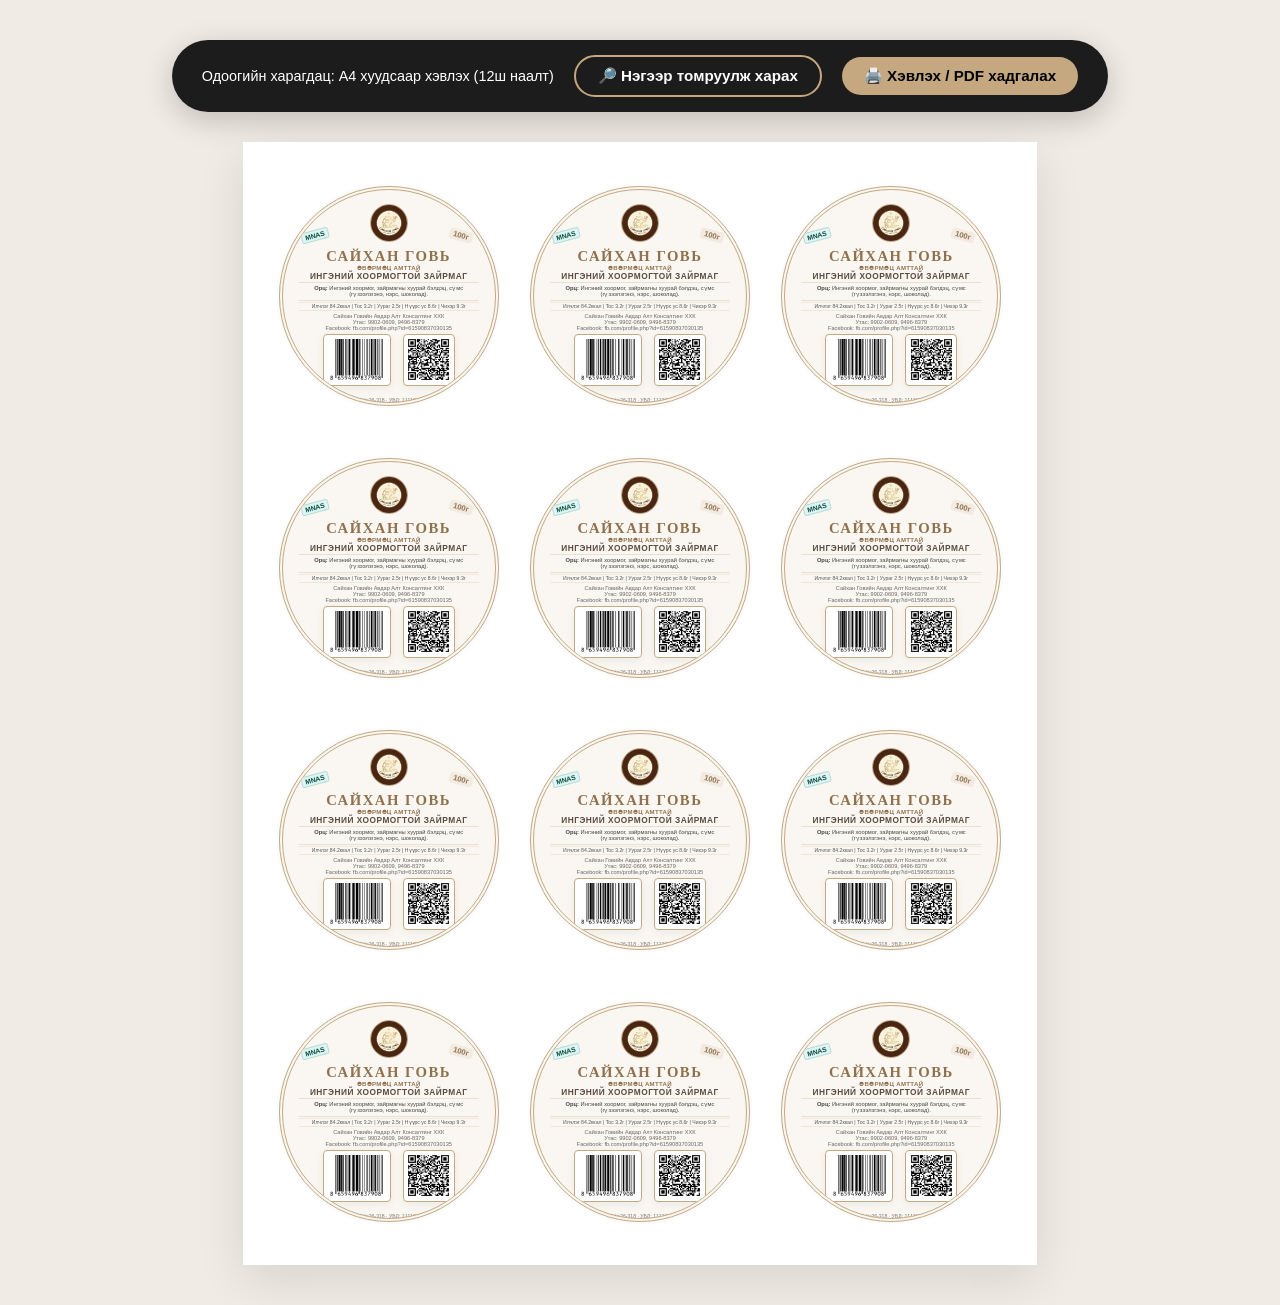
<file: label_cup.html>
<!DOCTYPE html>
<html lang="mn">
<head>
  <meta charset="UTF-8">
  <title>Сайхан Говь - Аяганы Шошиг Хэвлэх Эх (Cup Label)</title>
  <style>
    :root {
      --primary-gold: #c5a880;
      --dark-gold: #8f724d;
      --text-dark: #2c2520;
      --bg-cream: #faf7f2;
      --border-color: #e6dfd3;
    }

    * {
      box-sizing: border-box;
      margin: 0;
      padding: 0;
    }

    body {
      font-family: 'Inter', -apple-system, BlinkMacSystemFont, "Segoe UI", Roboto, sans-serif;
      background-color: #f0ebe4;
      color: var(--text-dark);
      display: flex;
      flex-direction: column;
      align-items: center;
      padding: 40px 20px;
      -webkit-print-color-adjust: exact;
      print-color-adjust: exact;
    }

    /* Print Specifics */
    @media print {
      body {
        background: none !important;
        padding: 0 !important;
      }
      .no-print {
        display: none !important;
      }
      .print-page {
        box-shadow: none !important;
        margin: 0 !important;
        padding: 0 !important;
        width: 210mm !important;
        height: 297mm !important;
        background: #fff !important;
      }
    }

    /* Floating control bar */
    .control-panel {
      background: rgba(0, 0, 0, 0.88);
      padding: 15px 30px;
      border-radius: 40px;
      display: flex;
      gap: 20px;
      align-items: center;
      box-shadow: 0 8px 30px rgba(0,0,0,0.2);
      margin-bottom: 30px;
    }
    
    .panel-btn {
      background: var(--primary-gold);
      color: #000;
      border: none;
      padding: 10px 22px;
      border-radius: 25px;
      font-weight: bold;
      cursor: pointer;
      font-size: 0.95rem;
      transition: all 0.3s;
    }
    .panel-btn:hover {
      background: #dfc39e;
      transform: translateY(-2px);
    }
    .panel-btn.secondary {
      background: transparent;
      color: #fff;
      border: 2px solid var(--primary-gold);
    }
    .panel-btn.secondary:hover {
      background: rgba(197, 168, 128, 0.15);
    }
    .panel-info {
      color: #fff;
      font-size: 0.9rem;
    }

    /* A4 Print Page Container */
    .print-page {
      background: #fff;
      width: 794px; /* A4 width at 96dpi */
      height: 1123px; /* A4 height at 96dpi */
      padding: 30px;
      box-shadow: 0 15px 45px rgba(0,0,0,0.1);
      position: relative;
      overflow: hidden;
      display: flex;
      flex-direction: column;
      justify-content: center;
    }

    /* Label Grid Layout for A4 (12 labels, 3 columns x 4 rows) */
    .labels-grid {
      display: grid;
      grid-template-columns: repeat(3, 1fr);
      grid-template-rows: repeat(4, 1fr);
      gap: 25px 20px;
      justify-items: center;
      align-items: center;
      width: 100%;
      height: 100%;
    }

    /* Circular Label Sticker Design */
    .sticker-label {
      width: 220px;
      height: 220px;
      border-radius: 50%;
      border: 4px double var(--primary-gold);
      background-color: var(--bg-cream);
      display: flex;
      flex-direction: column;
      align-items: center;
      justify-content: space-between;
      padding: 12px;
      text-align: center;
      position: relative;
      overflow: hidden;
      box-shadow: 0 0 5px rgba(0,0,0,0.05);
    }

    /* Sticker outer circle for cutting guide */
    .sticker-label::after {
      content: '';
      position: absolute;
      top: -2px;
      left: -2px;
      right: -2px;
      bottom: -2px;
      border-radius: 50%;
      border: 1px dashed #bbb;
      pointer-events: none;
    }

    .sticker-header {
      margin-top: 2px;
    }

    .sticker-logo-img {
      width: 38px;
      height: 38px;
      object-fit: cover;
      border-radius: 50%;
      border: 1.5px solid var(--primary-gold);
      margin-bottom: 2px;
    }

    .sticker-brand {
      font-family: 'Playfair Display', 'Georgia', serif;
      font-size: 0.92rem;
      font-weight: 800;
      color: var(--dark-gold);
      letter-spacing: 1.5px;
      line-height: 1.1;
      text-transform: uppercase;
    }

    .sticker-title {
      font-size: 0.58rem;
      font-weight: bold;
      color: #5a4b3d;
      letter-spacing: 0.5px;
      text-transform: uppercase;
      line-height: 1.1;
      margin-bottom: 2px;
    }

    .sticker-ingredients {
      font-size: 0.44rem;
      color: #444;
      line-height: 1.2;
      max-width: 180px;
      border-top: 1px solid rgba(197, 168, 128, 0.3);
      border-bottom: 1px solid rgba(197, 168, 128, 0.3);
      padding: 3px 0;
      margin: 1px 0;
    }

    .sticker-meta {
      font-size: 0.42rem;
      color: #666;
      line-height: 1.2;
    }

    .sticker-codes-wrapper {
      display: flex;
      justify-content: center;
      align-items: center;
      gap: 12px;
      width: 100%;
      margin-top: 2px;
      margin-bottom: 2px;
    }

    .sticker-code-badge {
      position: relative;
      background: transparent;
      display: flex;
      align-items: center;
      justify-content: center;
    }

    .barcode-badge {
      width: 60px;
      height: 52px;
      filter: drop-shadow(0 2px 4px rgba(0,0,0,0.05));
    }

    .qr-badge {
      width: 52px;
      height: 52px;
      filter: drop-shadow(0 2px 4px rgba(0,0,0,0.05));
    }

    .sticker-code-badge .badge-bg {
      width: 100%;
      height: 100%;
      display: block;
    }

    .barcode-badge .badge-code-img {
      position: absolute;
      top: 72%;
      left: 50%;
      transform: translate(-50%, -50%);
      width: 72%;
      height: 32%;
      object-fit: fill;
    }

    .qr-badge .badge-code-img {
      position: absolute;
      top: 50%;
      left: 58%;
      transform: translate(-50%, -50%);
      width: 44%;
      height: 44%;
      object-fit: contain;
    }

    .sticker-bottom-text {
      font-size: 0.38rem;
      color: #777;
      font-weight: 500;
    }

    .sticker-weight {
      position: absolute;
      right: 22px;
      top: 40px;
      font-size: 0.48rem;
      font-weight: bold;
      color: var(--dark-gold);
      background: rgba(197,168,128,0.15);
      padding: 1px 4px;
      border-radius: 3px;
      transform: rotate(15deg);
    }

    .sticker-cert {
      position: absolute;
      left: 18px;
      top: 40px;
      font-size: 0.42rem;
      font-weight: bold;
      color: #004d40;
      background: #e0f2f1;
      padding: 1px 3px;
      border-radius: 2px;
      border: 0.5px solid #b2dfdb;
      transform: rotate(-15deg);
    }

    /* Single Large Preview mode */
    .single-preview-container {
      display: none;
      background: #fff;
      padding: 40px;
      border-radius: 20px;
      box-shadow: 0 15px 45px rgba(0,0,0,0.1);
      align-items: center;
      flex-direction: column;
      border: 1px solid var(--border-color);
    }

    .single-preview-container.active {
      display: flex;
    }

    .sticker-large {
      width: 450px;
      height: 450px;
      border-radius: 50%;
      border: 8px double var(--primary-gold);
      background-color: var(--bg-cream);
      display: flex;
      flex-direction: column;
      align-items: center;
      justify-content: space-between;
      padding: 30px;
      text-align: center;
      position: relative;
      box-shadow: 0 10px 30px rgba(0,0,0,0.08);
    }

    .sticker-large .sticker-logo-img {
      width: 80px;
      height: 80px;
      margin-bottom: 5px;
    }

    .sticker-large .sticker-brand {
      font-size: 1.9rem;
      letter-spacing: 3px;
    }

    .sticker-large .sticker-title {
      font-size: 1.15rem;
      margin-bottom: 8px;
    }

    .sticker-large .sticker-ingredients {
      font-size: 0.82rem;
      max-width: 360px;
      padding: 8px 0;
      margin: 6px 0;
    }

    .sticker-large .sticker-meta {
      font-size: 0.8rem;
      line-height: 1.4;
    }

    .sticker-large .sticker-codes-wrapper {
      gap: 24px;
      margin-top: 4px;
      margin-bottom: 4px;
    }
    .sticker-large .barcode-badge {
      width: 120px;
      height: 104px;
    }
    .sticker-large .qr-badge {
      width: 104px;
      height: 104px;
    }
    .sticker-large .qr-rect-badge {
      width: 104px !important;
      height: 104px !important;
      border-width: 2.5px !important;
      border-radius: 8px !important;
      padding: 8px !important;
    }

    .sticker-large .sticker-bottom-text {
      font-size: 0.75rem;
    }

    .sticker-large .sticker-weight {
      right: 45px;
      top: 85px;
      font-size: 0.95rem;
      padding: 2px 8px;
    }

    .sticker-large .sticker-cert {
      left: 40px;
      top: 85px;
      font-size: 0.85rem;
      padding: 2px 6px;
    }

    .sticker-slogan {
      font-family: 'Inter', sans-serif;
    }
    .sticker-large .sticker-slogan {
      font-size: 0.72rem !important;
      letter-spacing: 0.8px !important;
      margin-top: 2px !important;
    }
    
  </style>
</head>
<body>

  <!-- Floating Controls (Hidden during print) -->
  <div class="control-panel no-print">
    <span class="panel-info" id="modeInfo">Одоогийн харагдац: А4 хуудсаар хэвлэх (12ш наалт)</span>
    <button class="panel-btn secondary" id="btnToggle" onclick="toggleView()">🔎 Нэгээр томруулж харах</button>
    <button class="panel-btn" onclick="window.print()">🖨️ Хэвлэх / PDF хадгалах</button>
  </div>

  <!-- A4 Print Layout Container -->
  <div class="print-page" id="a4Page">
    <div class="labels-grid">
      <!-- 12 stickers dynamically generated via JS loop below -->
    </div>
  </div>

  <!-- Single Large Preview Panel -->
  <div class="single-preview-container" id="singleContainer">
    <div class="sticker-large">
      <div class="sticker-cert">MNAS Гэрчилгээтэй</div>
      <div class="sticker-weight">Жин: 100г</div>
      <div class="sticker-header">
        <img src="facebook_assets/fb_profile.png" alt="Logo" class="sticker-logo-img">
        <h1 class="sticker-brand">САЙХАН ГОВЬ</h1>
        <div class="sticker-slogan" style="font-size: 0.38rem; font-weight: bold; color: var(--dark-gold); text-transform: uppercase; letter-spacing: 0.3px; margin-top: 1px; line-height: 1;">Өвөрмөц амттай</div>
      </div>
      <div>
        <h2 class="sticker-title">Ингэний хоормогтой зайрмаг</h2>
        <div class="sticker-ingredients" style="font-size: 0.8rem; margin: 4px 0;">
          <strong>Орц найрлага:</strong> Ингэний хоормог, зайрмагны хуурай бэлдэц, сүмс (гүзээлзгэнэ, нэрс, шоколад).
        </div>
        <div class="sticker-nutrition" style="font-size: 0.72rem; color: #555; margin: 4px 0; border-top: 1px solid rgba(197,168,128,0.2); border-bottom: 1px solid rgba(197,168,128,0.2); padding: 4px 0;">
          <strong>Шимт бодисын агууламж (100г-д):</strong><br>
          Илчлэг 84.2ккал | Тос 3.2г | Уураг 2.5г | Нүүрс ус 8.6г | Чихэр 9.3г
        </div>
        <div class="sticker-meta" style="font-size: 0.75rem;">
          <strong>Үйлдвэрлэгч:</strong> Сайхан Говийн Авдар Алт Консалтинг ХХК<br>
          <strong>Байршил:</strong> Өмнөговь аймаг, Даланзадгад хот, Төвийн гудамж<br>
          <strong>Холбоо барих:</strong> 9902-0609, 9496-8379 · dolgoonoo473@gmail.com<br>
          <strong>Facebook:</strong> fb.com/profile.php?id=61590837030135
        </div>
      </div>
      <div style="width: 100%;">
        <div class="sticker-codes-wrapper">
          <!-- Barcode Badge (Clean Rectangular for 100% Scanability) -->
          <div class="sticker-code-badge" style="background: #ffffff; border: 1.5px solid var(--primary-gold); border-radius: 4px; padding: 4px; display: flex; align-items: center; justify-content: center; width: 68px; height: 52px; filter: drop-shadow(0 2px 4px rgba(0,0,0,0.05)); overflow: hidden; position: relative;">
            <img src="barcode_cup.png" alt="Barcode" style="width: 100%; height: 100%; object-fit: contain; display: block;">
          </div>
          <!-- Website QR Code Badge (Clean Rectangular for 100% Scanability) -->
          <div class="sticker-code-badge qr-rect-badge" style="background: #ffffff; border: 1.5px solid var(--primary-gold); border-radius: 4px; padding: 4px; display: flex; align-items: center; justify-content: center; width: 52px; height: 52px; filter: drop-shadow(0 2px 4px rgba(0,0,0,0.05)); overflow: hidden; position: relative;">
            <img src="qr_code.png" alt="Website QR" style="width: 100%; height: 100%; object-fit: contain; display: block;">
          </div>
        </div>
        <span class="sticker-bottom-text">Бүртгэл: 1111017944 · Шинжилгээний гэрчилгээ: MNAS №26-318</span>
      </div>
    </div>
  </div>

  <script>
    let isSingleView = false;

    document.addEventListener("DOMContentLoaded", () => {
      const gridContainer = document.querySelector(".labels-grid");
      const stickerHTML = `
        <div class="sticker-label">
          <div class="sticker-cert">MNAS</div>
          <div class="sticker-weight">100г</div>
          <div class="sticker-header">
            <img src="facebook_assets/fb_profile.png" alt="Logo" class="sticker-logo-img">
            <h1 class="sticker-brand">САЙХАН ГОВЬ</h1>
            <div class="sticker-slogan" style="font-size: 0.38rem; font-weight: bold; color: var(--dark-gold); text-transform: uppercase; letter-spacing: 0.3px; margin-top: 1px; line-height: 1;">Өвөрмөц амттай</div>
          </div>
          <div>
            <h2 class="sticker-title" style="font-size: 0.52rem; font-weight: bold; margin: 1px 0;">Ингэний хоормогтой зайрмаг</h2>
            <div class="sticker-ingredients" style="font-size: 0.36rem; line-height: 1.1; padding: 2px 0;">
              <strong>Орц:</strong> Ингэний хоормог, зайрмагны хуурай бэлдэц, сүмс (гүзээлзгэнэ, нэрс, шоколад).
            </div>
            <div class="sticker-nutrition" style="font-size: 0.32rem; color: #555; margin-top: 1px; line-height: 1.1; margin-bottom: 2px; border-top: 0.5px solid rgba(197,168,128,0.2); border-bottom: 0.5px solid rgba(197,168,128,0.2); padding: 1px 0;">
              Илчлэг 84.2ккал | Тос 3.2г | Уураг 2.5г | Нүүрс ус 8.6г | Чихэр 9.3г
            </div>
            <div class="sticker-meta" style="font-size: 0.35rem; line-height: 1.1;">
              Сайхан Говийн Авдар Алт Консалтинг ХХК<br>
              Утас: 9902-0609, 9496-8379<br>
              Facebook: fb.com/profile.php?id=61590837030135
            </div>
          </div>
          <div style="width: 100%;">
            <div class="sticker-codes-wrapper">
              <!-- Barcode Badge (Clean Rectangular for 100% Scanability) -->
              <div class="sticker-code-badge" style="background: #ffffff; border: 1.5px solid var(--primary-gold); border-radius: 4px; padding: 4.5px; display: flex; align-items: center; justify-content: center; width: 68px; height: 52px; filter: drop-shadow(0 2px 4px rgba(0,0,0,0.05)); overflow: hidden; position: relative;">
                <img src="barcode_cup.png" alt="Barcode" style="width: 100%; height: 100%; object-fit: contain; display: block;">
              </div>
              <!-- Website QR Code Badge (Clean Rectangular for 100% Scanability) -->
              <div class="sticker-code-badge qr-rect-badge" style="background: #ffffff; border: 1.5px solid var(--primary-gold); border-radius: 4px; padding: 4.5px; display: flex; align-items: center; justify-content: center; width: 52px; height: 52px; filter: drop-shadow(0 2px 4px rgba(0,0,0,0.05)); overflow: hidden; position: relative;">
                <img src="qr_code.png" alt="Website QR" style="width: 100%; height: 100%; object-fit: contain; display: block;">
              </div>
            </div>
            <span class="sticker-bottom-text" style="font-size: 0.32rem;">MNAS №26-318 · УБД: 1111017944</span>
          </div>
        </div>
      `;
      
      gridContainer.innerHTML = "";
      for (let i = 0; i < 12; i++) {
        gridContainer.innerHTML += stickerHTML;
      }
    });

    function toggleView() {
      isSingleView = !isSingleView;
      const a4Page = document.getElementById('a4Page');
      const singleContainer = document.getElementById('singleContainer');
      const btnToggle = document.getElementById('btnToggle');
      const modeInfo = document.getElementById('modeInfo');
      
      if (isSingleView) {
        a4Page.style.display = 'none';
        singleContainer.classList.add('active');
        btnToggle.textContent = '📄 А4 хуудсаар харах (12ш)';
        modeInfo.textContent = 'Одоогийн харагдац: Нэг бүрчлэн томруулж харах';
      } else {
        a4Page.style.display = 'flex';
        singleContainer.classList.remove('active');
        btnToggle.textContent = '🔎 Нэгээр томруулж харах';
        modeInfo.textContent = 'Одоогийн харагдац: А4 хуудсаар хэвлэх (12ш наалт)';
      }
    }
  </script>
</body>
</html>
</file>
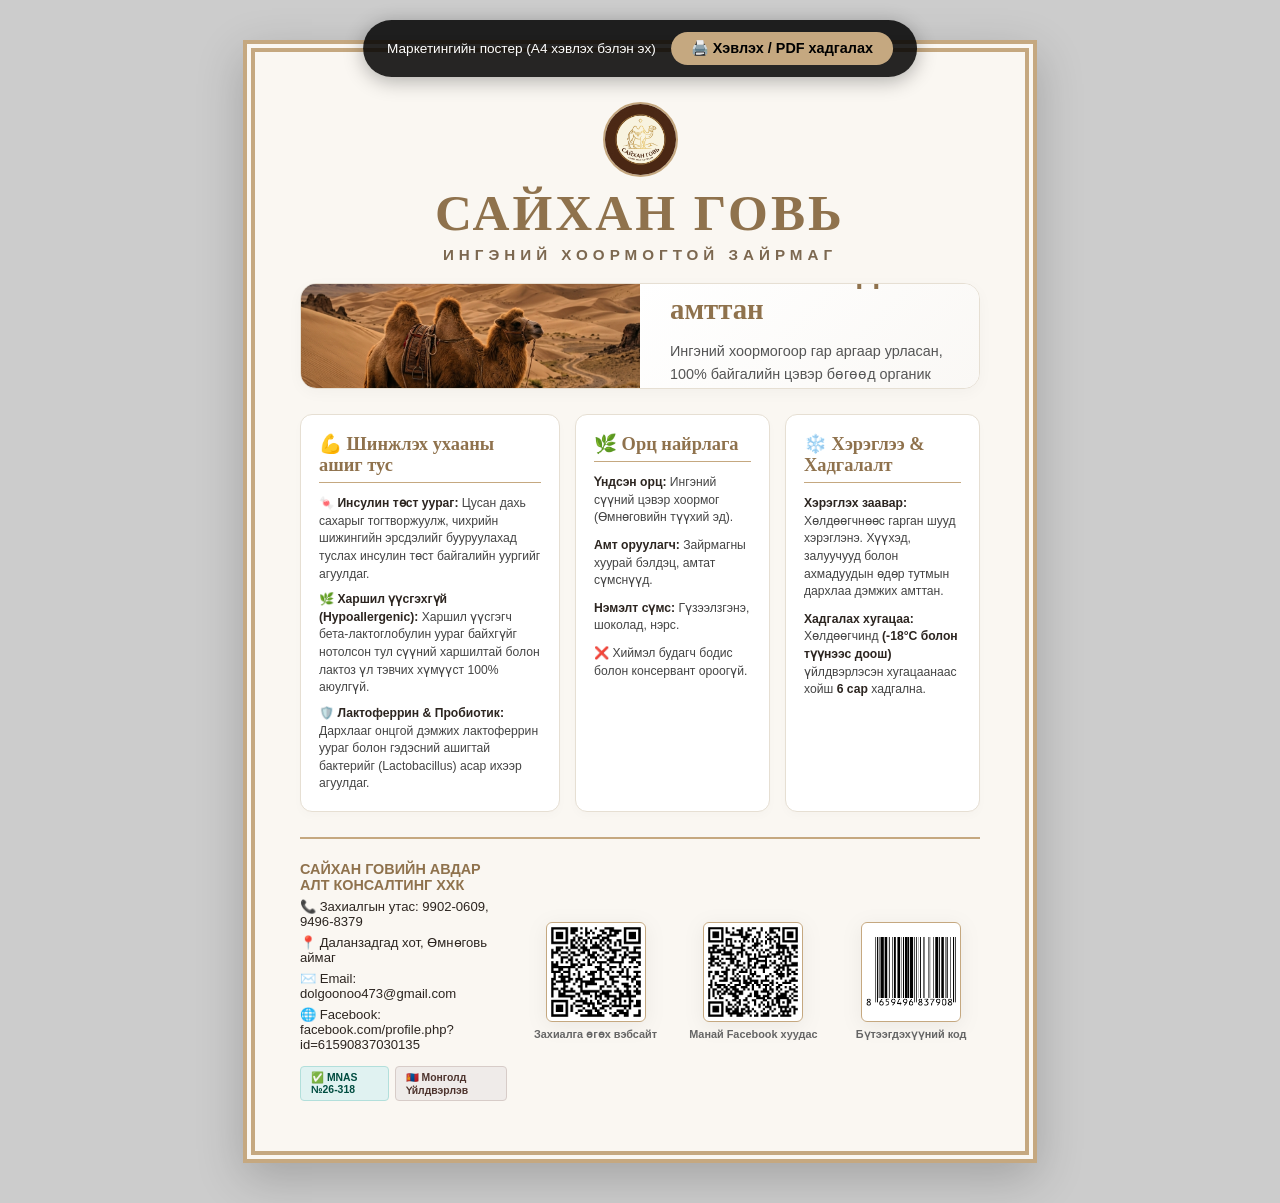
<file: poster.html>
<!DOCTYPE html>
<html lang="mn">
<head>
  <meta charset="UTF-8">
  <title>Сайхан Говь - Маркетингийн Постер (A4/A3 Poster)</title>
  <style>
    :root {
      --primary-gold: #c5a880;
      --dark-gold: #8f724d;
      --text-dark: #2c2520;
      --bg-cream: #faf7f2;
      --border-color: #e6dfd3;
    }

    * {
      box-sizing: border-box;
      margin: 0;
      padding: 0;
    }

    body {
      font-family: 'Inter', -apple-system, BlinkMacSystemFont, "Segoe UI", Roboto, sans-serif;
      background-color: #cccccc;
      color: var(--text-dark);
      display: flex;
      justify-content: center;
      padding: 40px 20px;
      -webkit-print-color-adjust: exact;
      print-color-adjust: exact;
    }

    /* Poster Page container - A4 proportion for printing */
    .poster-page {
      background-color: var(--bg-cream);
      width: 794px; /* A4 width in pixels at 96 DPI */
      height: 1123px; /* A4 height in pixels at 96 DPI */
      padding: 50px 45px;
      position: relative;
      box-shadow: 0 15px 45px rgba(0,0,0,0.2);
      border: 12px double var(--primary-gold);
      display: flex;
      flex-direction: column;
      justify-content: space-between;
      overflow: hidden;
    }

    @media print {
      body {
        background: none;
        padding: 0;
      }
      .poster-page {
        box-shadow: none;
        margin: 0;
        border: 12px double var(--primary-gold) !important;
        width: 100%;
        height: 100%;
      }
      .no-print {
        display: none !important;
      }
    }

    .print-control {
      position: fixed;
      top: 20px;
      left: 50%;
      transform: translateX(-50%);
      background: rgba(0, 0, 0, 0.85);
      padding: 12px 24px;
      border-radius: 40px;
      z-index: 1000;
      display: flex;
      gap: 15px;
      align-items: center;
      box-shadow: 0 4px 20px rgba(0,0,0,0.3);
    }
    
    .print-btn {
      background: var(--primary-gold);
      color: #000;
      border: none;
      padding: 8px 20px;
      border-radius: 20px;
      font-weight: bold;
      cursor: pointer;
      font-size: 0.9rem;
      transition: background 0.3s;
    }
    .print-btn:hover {
      background: #dfc39e;
    }
    .print-info {
      color: #fff;
      font-size: 0.85rem;
    }

    /* Logo & Header */
    .poster-header {
      display: flex;
      flex-direction: column;
      align-items: center;
      text-align: center;
      margin-bottom: 20px;
    }

    .logo-img {
      width: 75px;
      height: 75px;
      border-radius: 50%;
      border: 2px solid var(--primary-gold);
      object-fit: cover;
      margin-bottom: 8px;
    }

    .brand-title {
      font-family: 'Playfair Display', 'Georgia', serif;
      font-size: 3.2rem;
      font-weight: 700;
      color: var(--dark-gold);
      letter-spacing: 3px;
      line-height: 1.1;
    }

    .brand-subtitle {
      font-size: 0.95rem;
      text-transform: uppercase;
      letter-spacing: 5px;
      color: #7c6850;
      font-weight: 600;
      margin-top: 5px;
    }

    /* Hero section with Camel and Ice Cream overlay */
    .hero-container {
      background: #ffffff;
      border: 1px solid var(--border-color);
      border-radius: 16px;
      overflow: hidden;
      display: flex;
      height: 340px;
      margin-bottom: 25px;
      box-shadow: 0 4px 15px rgba(0,0,0,0.03);
    }

    .hero-image-side {
      width: 50%;
      position: relative;
    }

    .hero-image-side img {
      width: 100%;
      height: 100%;
      object-fit: cover;
    }

    .hero-text-side {
      width: 50%;
      padding: 30px;
      display: flex;
      flex-direction: column;
      justify-content: center;
      background: linear-gradient(135deg, #ffffff 0%, #faf8f5 100%);
    }

    .hero-headline {
      font-family: 'Playfair Display', serif;
      font-size: 1.8rem;
      color: var(--dark-gold);
      margin-bottom: 12px;
      line-height: 1.25;
    }

    .hero-p {
      font-size: 0.9rem;
      line-height: 1.55;
      color: #555;
    }

    /* Content Layout (Benefits, Ingredients, Usage) */
    .details-grid {
      display: grid;
      grid-template-columns: 1.2fr 0.9fr 0.9fr;
      gap: 15px;
      margin-bottom: 25px;
    }

    .card {
      background: #ffffff;
      border: 1.5px solid var(--border-color);
      border-radius: 12px;
      padding: 18px;
      box-shadow: 0 4px 10px rgba(0,0,0,0.02);
    }

    .card-title {
      font-family: 'Playfair Display', serif;
      font-size: 1.15rem;
      color: var(--dark-gold);
      border-bottom: 1.5px solid var(--primary-gold);
      padding-bottom: 6px;
      margin-bottom: 12px;
      display: flex;
      align-items: center;
      gap: 8px;
    }

    .card-list {
      list-style: none;
      display: flex;
      flex-direction: column;
      gap: 10px;
    }

    .card-list li {
      font-size: 0.76rem;
      line-height: 1.45;
      color: #444;
    }

    .card-list li strong {
      color: var(--text-dark);
    }

    /* Footer structure with badges and scans */
    .poster-footer {
      border-top: 2.5px solid var(--primary-gold);
      padding-top: 22px;
      display: grid;
      grid-template-columns: 1.5fr 1fr 1fr 1fr;
      gap: 20px;
      align-items: center;
    }

    .footer-left {
      display: flex;
      flex-direction: column;
      gap: 6px;
    }

    .company-name {
      font-weight: 800;
      font-size: 0.9rem;
      color: var(--dark-gold);
      text-transform: uppercase;
    }

    .contact-line {
      font-size: 0.82rem;
      display: flex;
      align-items: center;
      gap: 6px;
    }

    .badge-container {
      display: flex;
      gap: 6px;
      margin-top: 8px;
    }

    .badge {
      font-size: 0.65rem;
      font-weight: bold;
      padding: 4px 10px;
      border-radius: 4px;
    }
    .badge-mnas { background: #e0f2f1; color: #004d40; border: 1px solid #b2dfdb; }
    .badge-made { background: #efebe9; color: #4e342e; border: 1px solid #d7ccc8; }

    /* Clean scan badges matching EAN-13 */
    .scan-wrapper {
      display: flex;
      flex-direction: column;
      align-items: center;
      justify-content: center;
    }

    .scan-box {
      background: #ffffff;
      border: 1.5px solid var(--primary-gold);
      border-radius: 6px;
      padding: 4px;
      display: flex;
      align-items: center;
      justify-content: center;
      width: 100px;
      height: 100px;
      filter: drop-shadow(0 4px 10px rgba(0,0,0,0.06));
      overflow: hidden;
      margin-bottom: 6px;
      transition: transform 0.2s;
    }

    .scan-box:hover {
      transform: scale(1.03);
    }

    .scan-box img {
      width: 100%;
      height: 100%;
      object-fit: contain;
      display: block;
    }

    .scan-label {
      font-size: 0.68rem;
      font-weight: 600;
      color: #666;
      text-align: center;
    }
  </style>
</head>
<body>

  <!-- Floating Print Controls (hidden in print) -->
  <div class="print-control no-print">
    <span class="print-info">Маркетингийн постер (А4 хэвлэх бэлэн эх)</span>
    <button class="print-btn" onclick="window.print()">🖨️ Хэвлэх / PDF хадгалах</button>
  </div>

  <div class="poster-page">
    
    <!-- Poster Header -->
    <div class="poster-header">
      <img src="facebook_assets/fb_profile.png" alt="Сайхан Говь Logo" class="logo-img">
      <h1 class="brand-title">САЙХАН ГОВЬ</h1>
      <div class="brand-subtitle">Ингэний Хоормогтой Зайрмаг</div>
    </div>

    <!-- Hero Section -->
    <div class="hero-container">
      <div class="hero-image-side">
        <img src="camel_gobi.png?v=4" alt="Говийн тэмээ">
      </div>
      <div class="hero-text-side">
        <h2 class="hero-headline">🏜️ Өмнөговийн гайхамшигт сүүн амттан</h2>
        <p class="hero-p">Ингэний хоормогоор гар аргаар урласан, 100% байгалийн цэвэр бөгөөд органик бүтээгдэхүүн. Говийн халуунд сэрүүцүүлж, биеийг эрүүлжүүлэх шидэт шим тэжээлийг танд зориулав.</p>
      </div>
    </div>

    <!-- Info Cards Section -->
    <div class="details-grid">
      
      <!-- Card 1: Health Benefits -->
      <div class="card">
        <h3 class="card-title">💪 Шинжлэх ухааны ашиг тус</h3>
        <ul class="card-list" style="font-size: 0.68rem; line-height: 1.35; color: #444; list-style: none; display: flex; flex-direction: column; gap: 8px;">
          <li><strong>🍬 Инсулин төст уураг:</strong> Цусан дахь сахарыг тогтворжуулж, чихрийн шижингийн эрсдэлийг бууруулахад туслах инсулин төст байгалийн уургийг агуулдаг.</li>
          <li><strong>🌿 Харшил үүсгэхгүй (Hypoallergenic):</strong> Харшил үүсгэгч бета-лактоглобулин уураг байхгүйг нотолсон тул сүүний харшилтай болон лактоз үл тэвчих хүмүүст 100% аюулгүй.</li>
          <li><strong>🛡️ Лактоферрин & Пробиотик:</strong> Дархлааг онцгой дэмжих лактоферрин уураг болон гэдэсний ашигтай бактерийг (Lactobacillus) асар ихээр агуулдаг.</li>
        </ul>
      </div>

      <!-- Card 2: Ingredients -->
      <div class="card">
        <h3 class="card-title">🌿 Орц найрлага</h3>
        <ul class="card-list">
          <li><strong>Үндсэн орц:</strong> Ингэний сүүний цэвэр хоормог (Өмнөговийн түүхий эд).</li>
          <li><strong>Амт оруулагч:</strong> Зайрмагны хуурай бэлдэц, амтат сүмснүүд.</li>
          <li><strong>Нэмэлт сүмс:</strong> Гүзээлзгэнэ, шоколад, нэрс.</li>
          <li>❌ Хиймэл будагч бодис болон консервант ороогүй.</li>
        </ul>
      </div>

      <!-- Card 3: Storage & Expiry -->
      <div class="card">
        <h3 class="card-title">❄️ Хэрэглээ & Хадгалалт</h3>
        <ul class="card-list">
          <li><strong>Хэрэглэх заавар:</strong> Хөлдөөгчнөөс гарган шууд хэрэглэнэ. Хүүхэд, залуучууд болон ахмадуудын өдөр тутмын дархлаа дэмжих амттан.</li>
          <li><strong>Хадгалах хугацаа:</strong> Хөлдөөгчинд <strong>(-18°C болон түүнээс доош)</strong> үйлдвэрлэсэн хугацаанаас хойш <strong>6 сар</strong> хадгална.</li>
        </ul>
      </div>

    </div>

    <!-- Poster Footer -->
    <div class="poster-footer">
      <div class="footer-left">
        <div class="company-name">Сайхан Говийн Авдар Алт Консалтинг ХХК</div>
        <div class="contact-line">📞 Захиалгын утас: 9902-0609, 9496-8379</div>
        <div class="contact-line">📍 Даланзадгад хот, Өмнөговь аймаг</div>
        <div class="contact-line">✉️ Email: dolgoonoo473@gmail.com</div>
        <div class="contact-line">🌐 Facebook: facebook.com/profile.php?id=61590837030135</div>
        <div class="badge-container">
          <span class="badge badge-mnas">✅ MNAS №26-318</span>
          <span class="badge badge-made">🇲🇳 Монголд Үйлдвэрлэв</span>
        </div>
      </div>

      <!-- Website QR -->
      <div class="scan-wrapper">
        <div class="scan-box">
          <img src="qr_code.png" alt="Website QR">
        </div>
        <div class="scan-label">Захиалга өгөх вэбсайт</div>
      </div>

      <!-- Facebook QR -->
      <div class="scan-wrapper">
        <div class="scan-box">
          <img src="qr_facebook.png" alt="Facebook QR">
        </div>
        <div class="scan-label">Манай Facebook хуудас</div>
      </div>

      <!-- EAN-13 Barcode -->
      <div class="scan-wrapper">
        <div class="scan-box">
          <img src="barcode_cup.png" alt="EAN-13 Barcode">
        </div>
        <div class="scan-label">Бүтээгдэхүүний код</div>
      </div>
    </div>

  </div>

</body>
</html>
</file>
